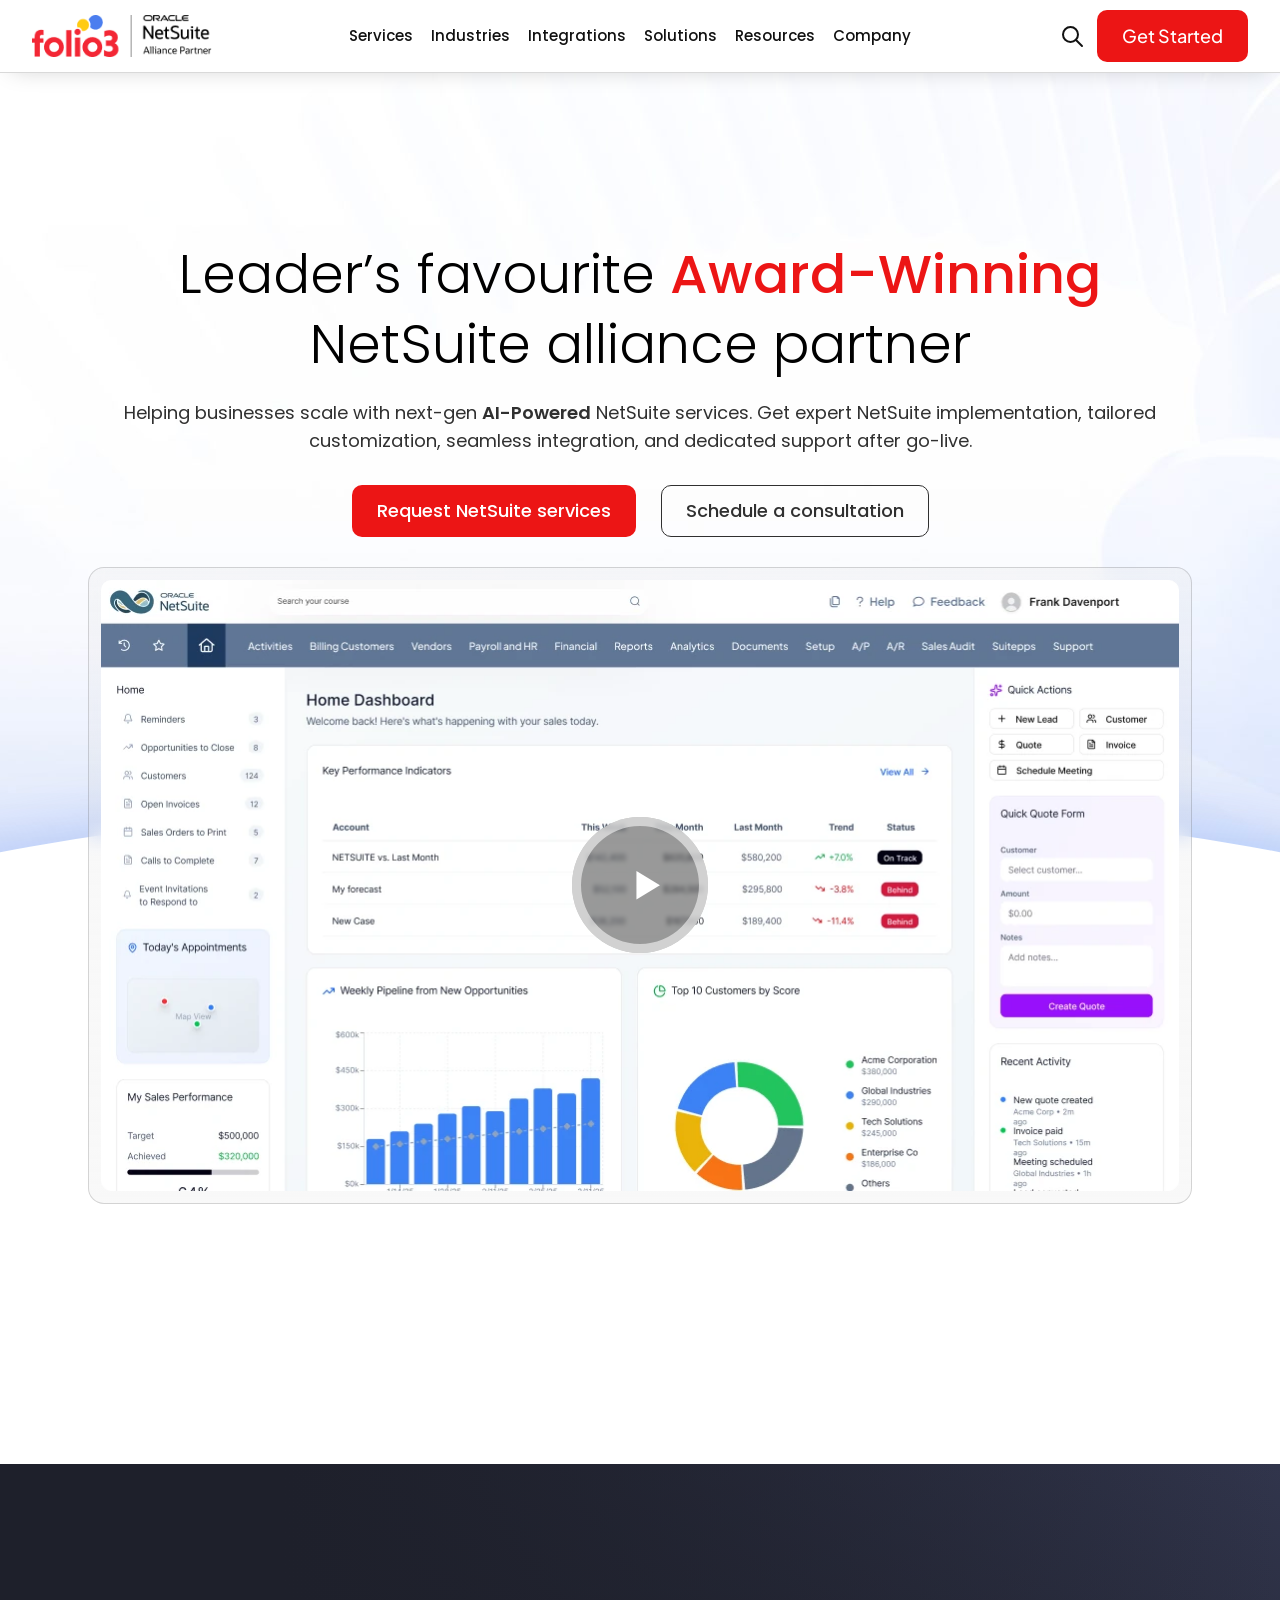
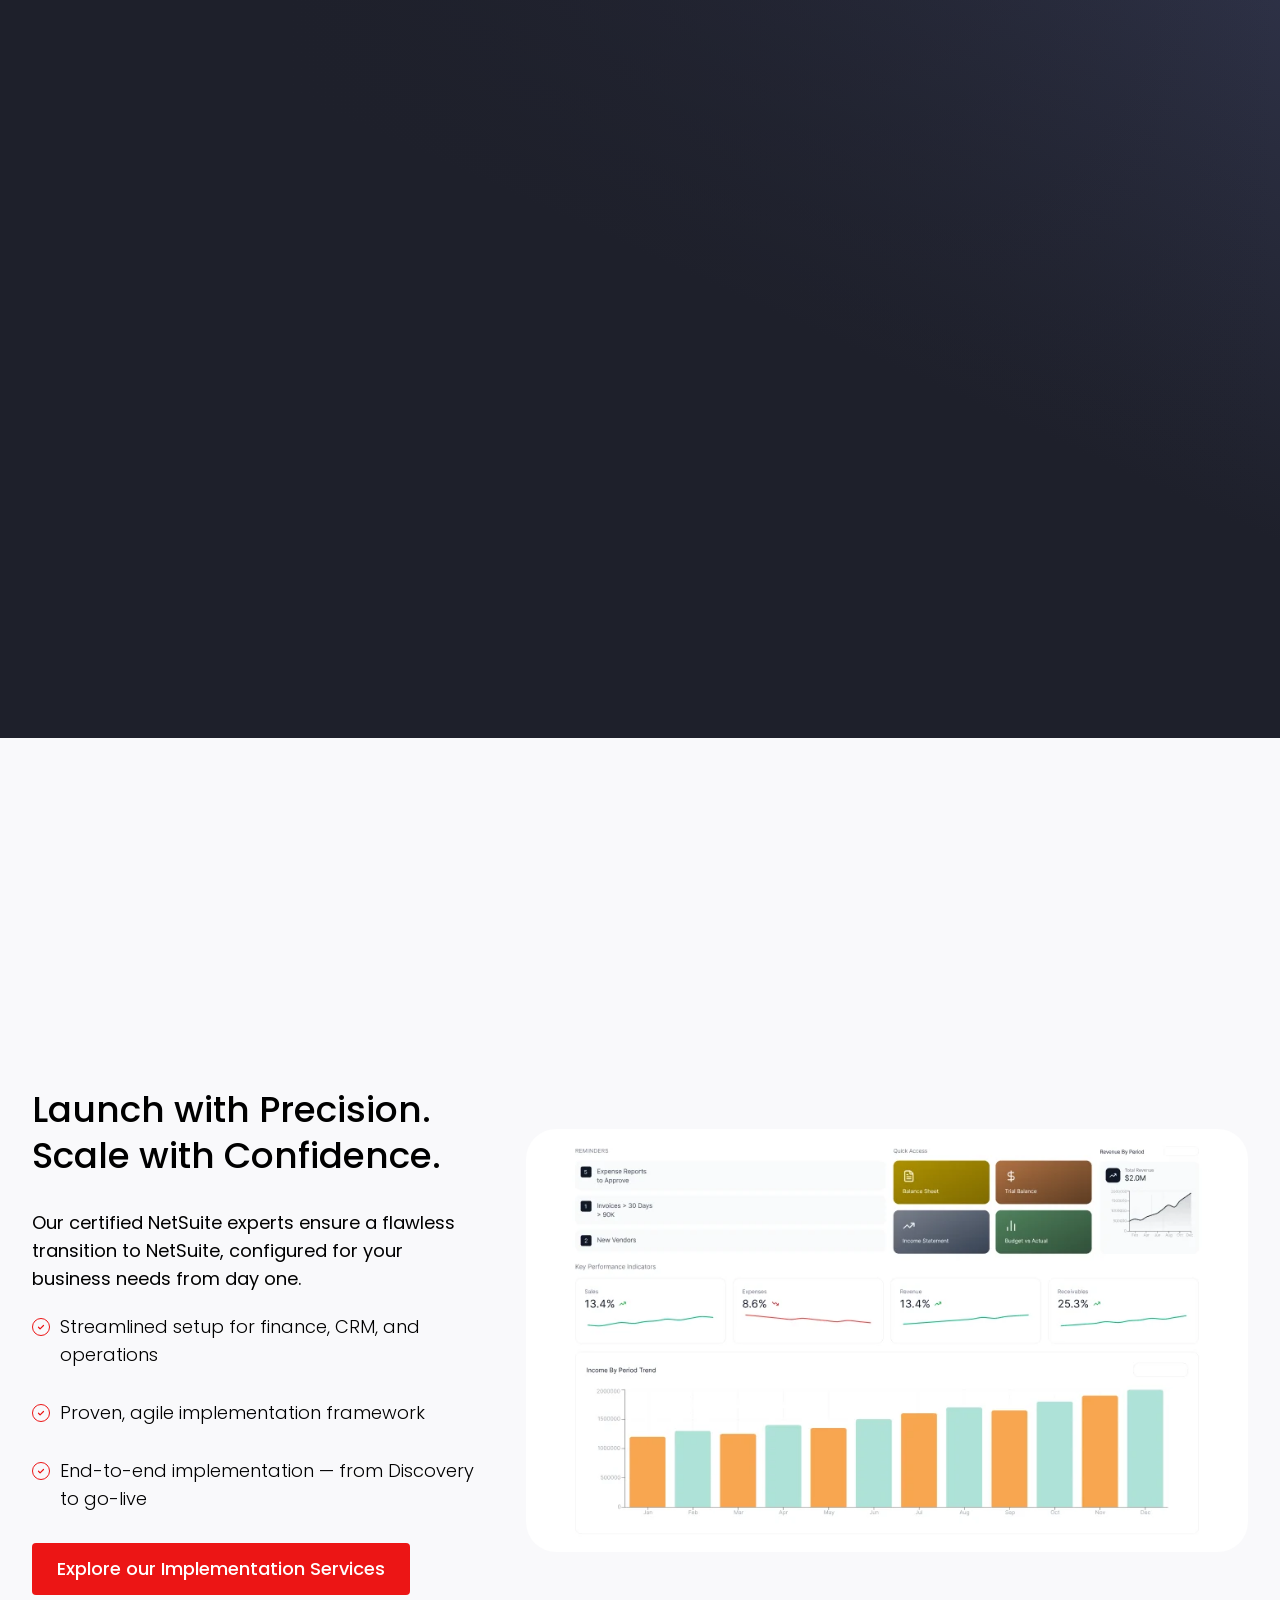
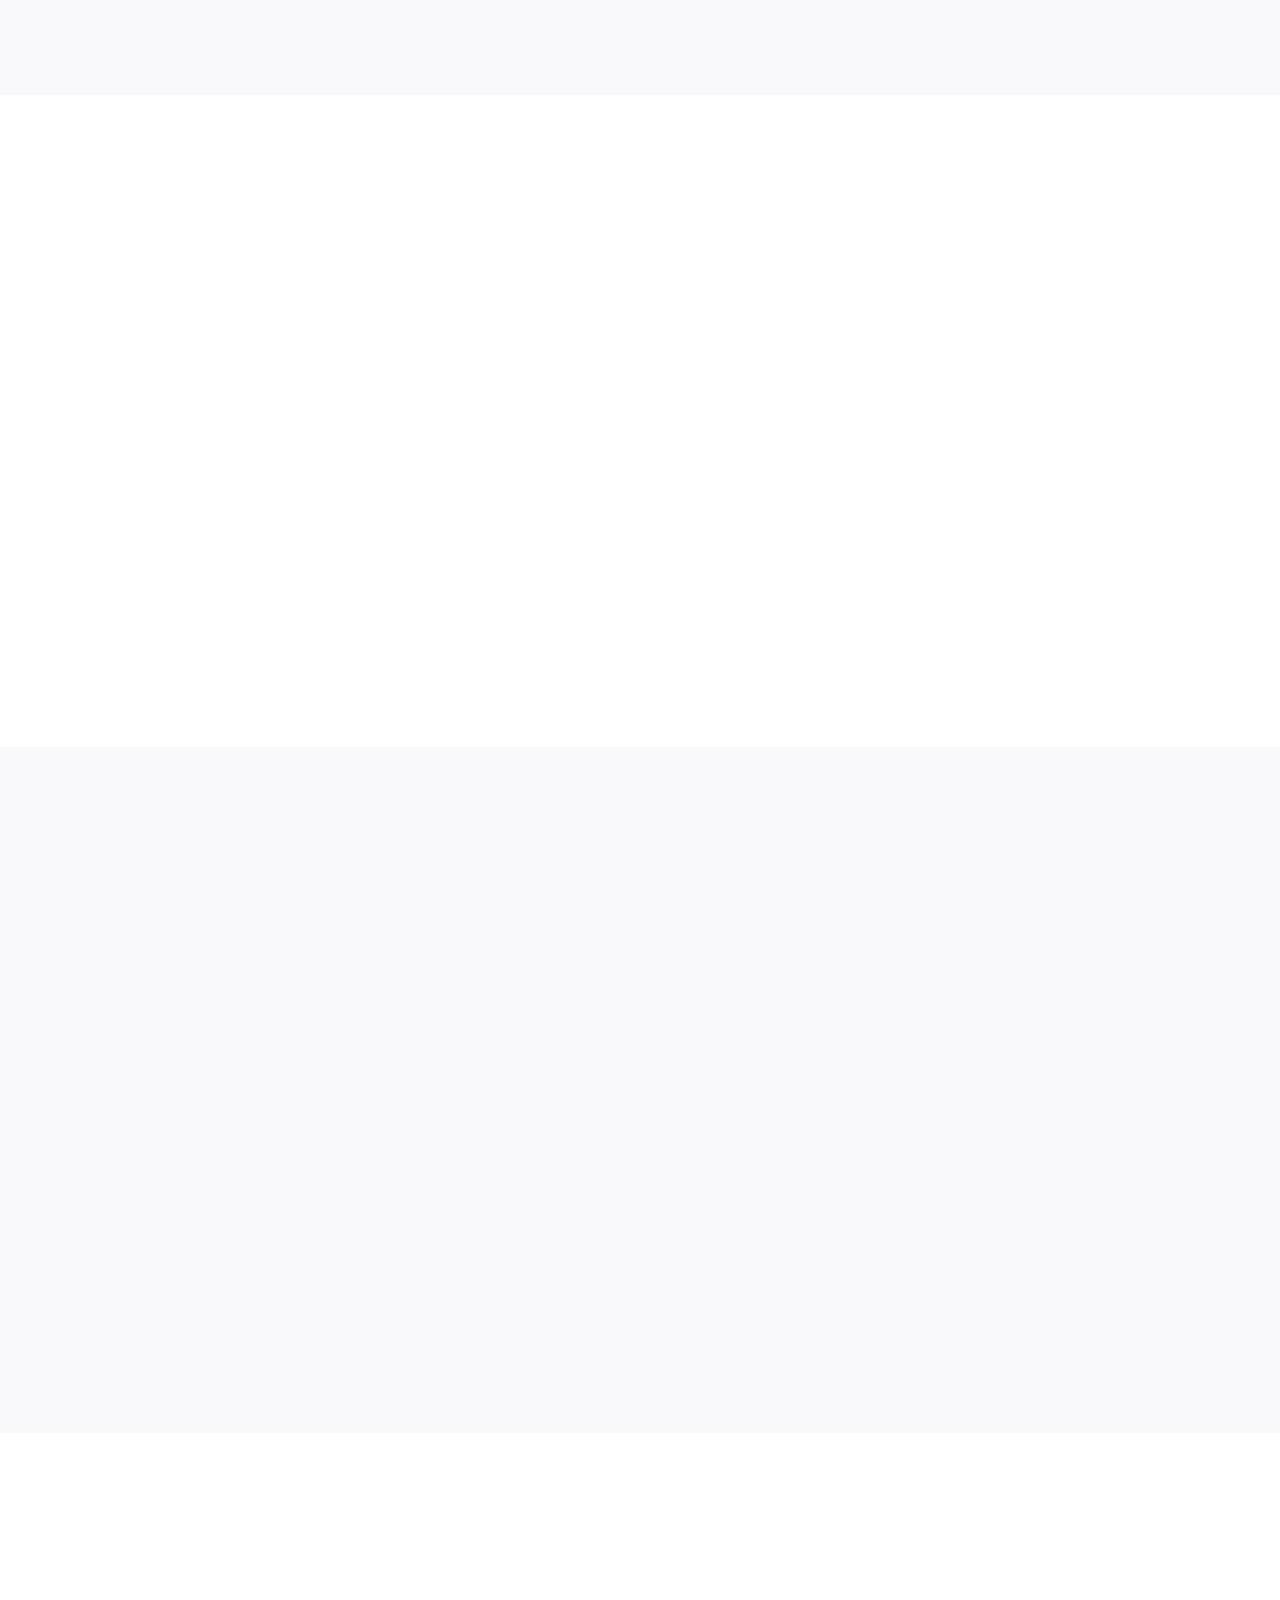
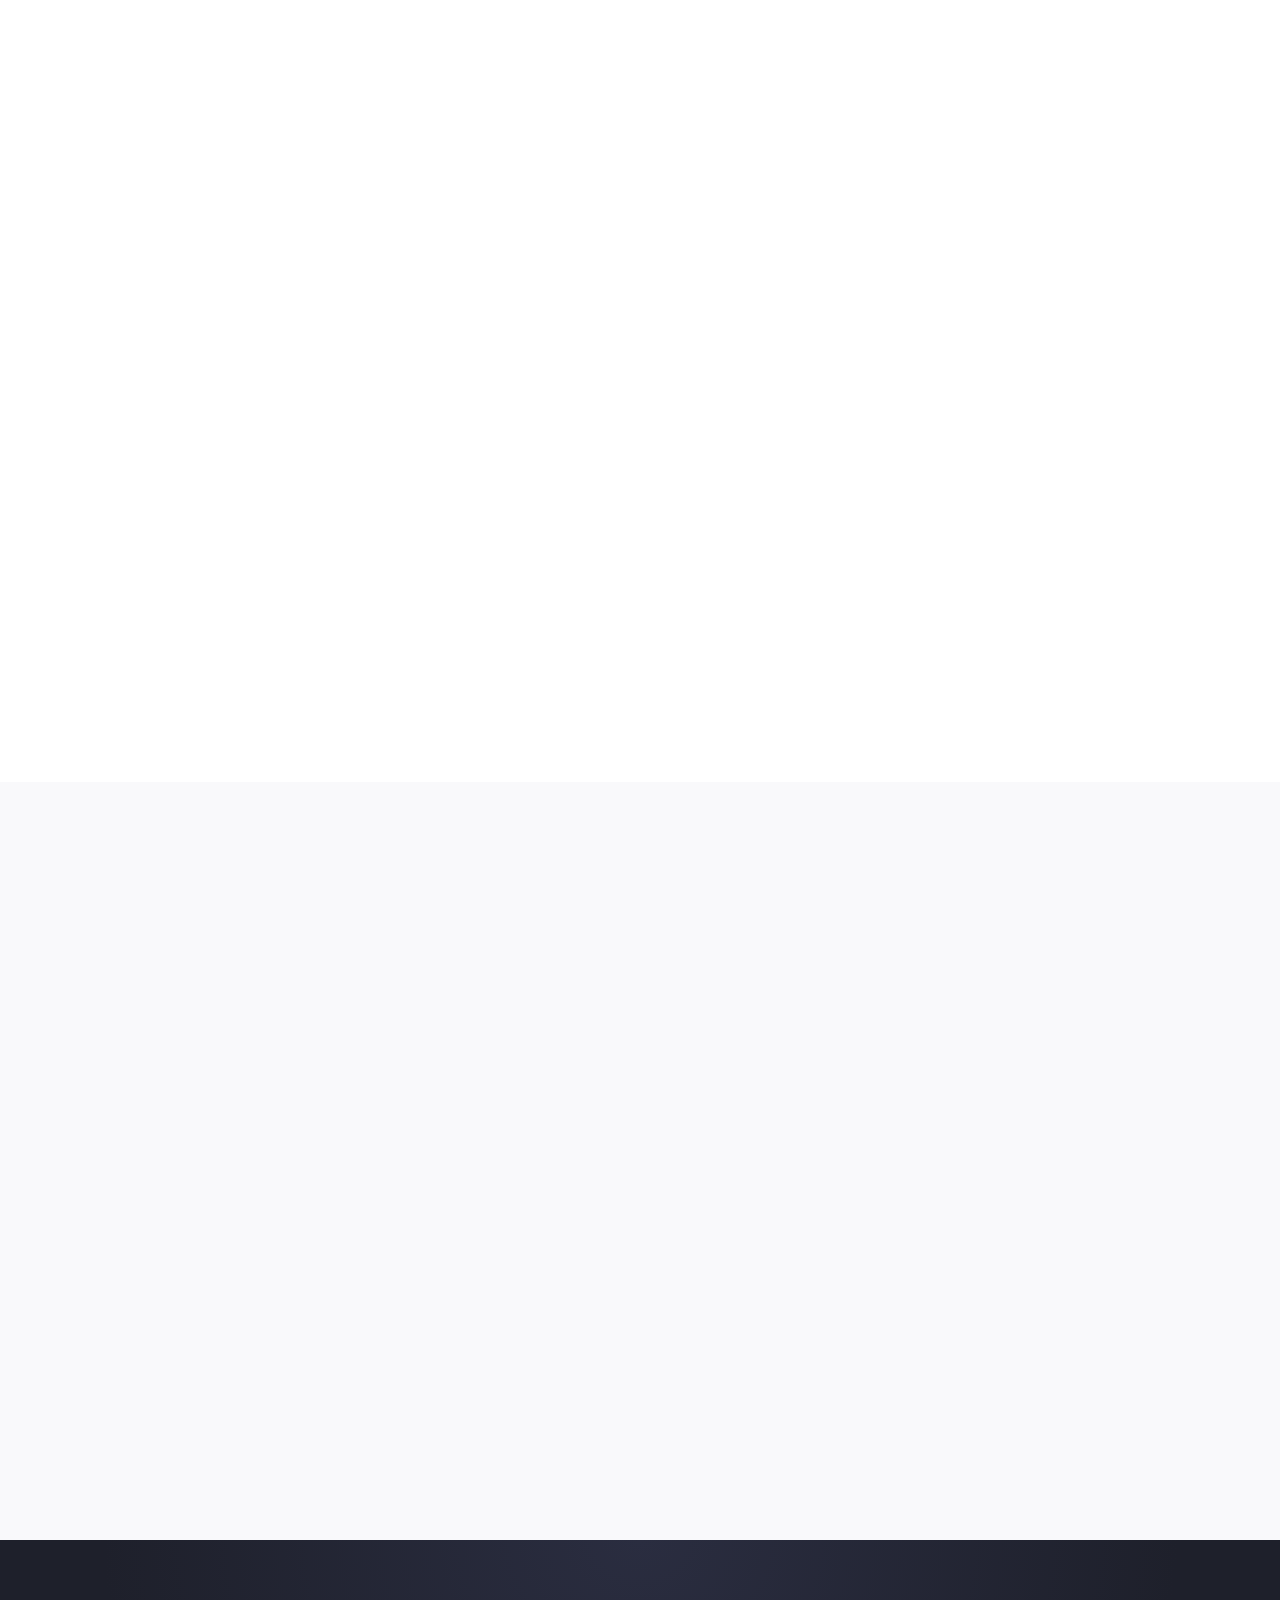
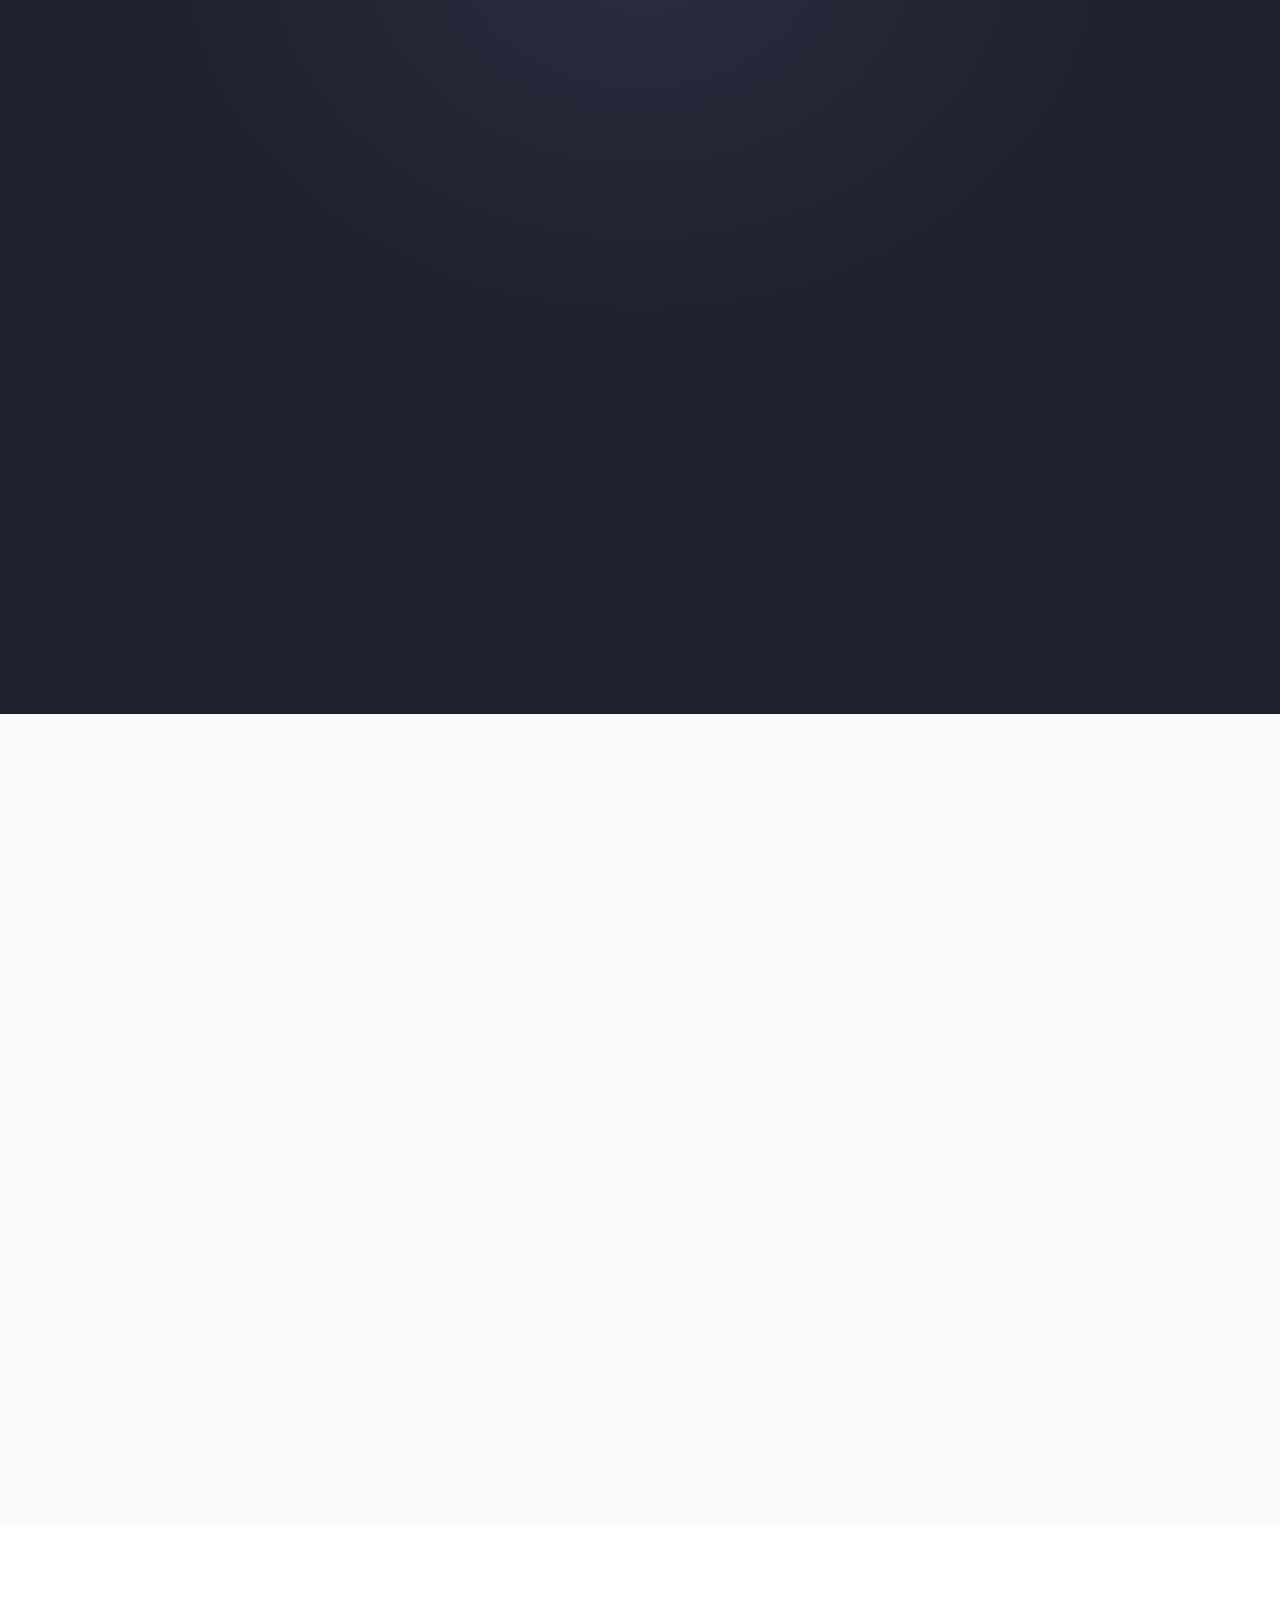
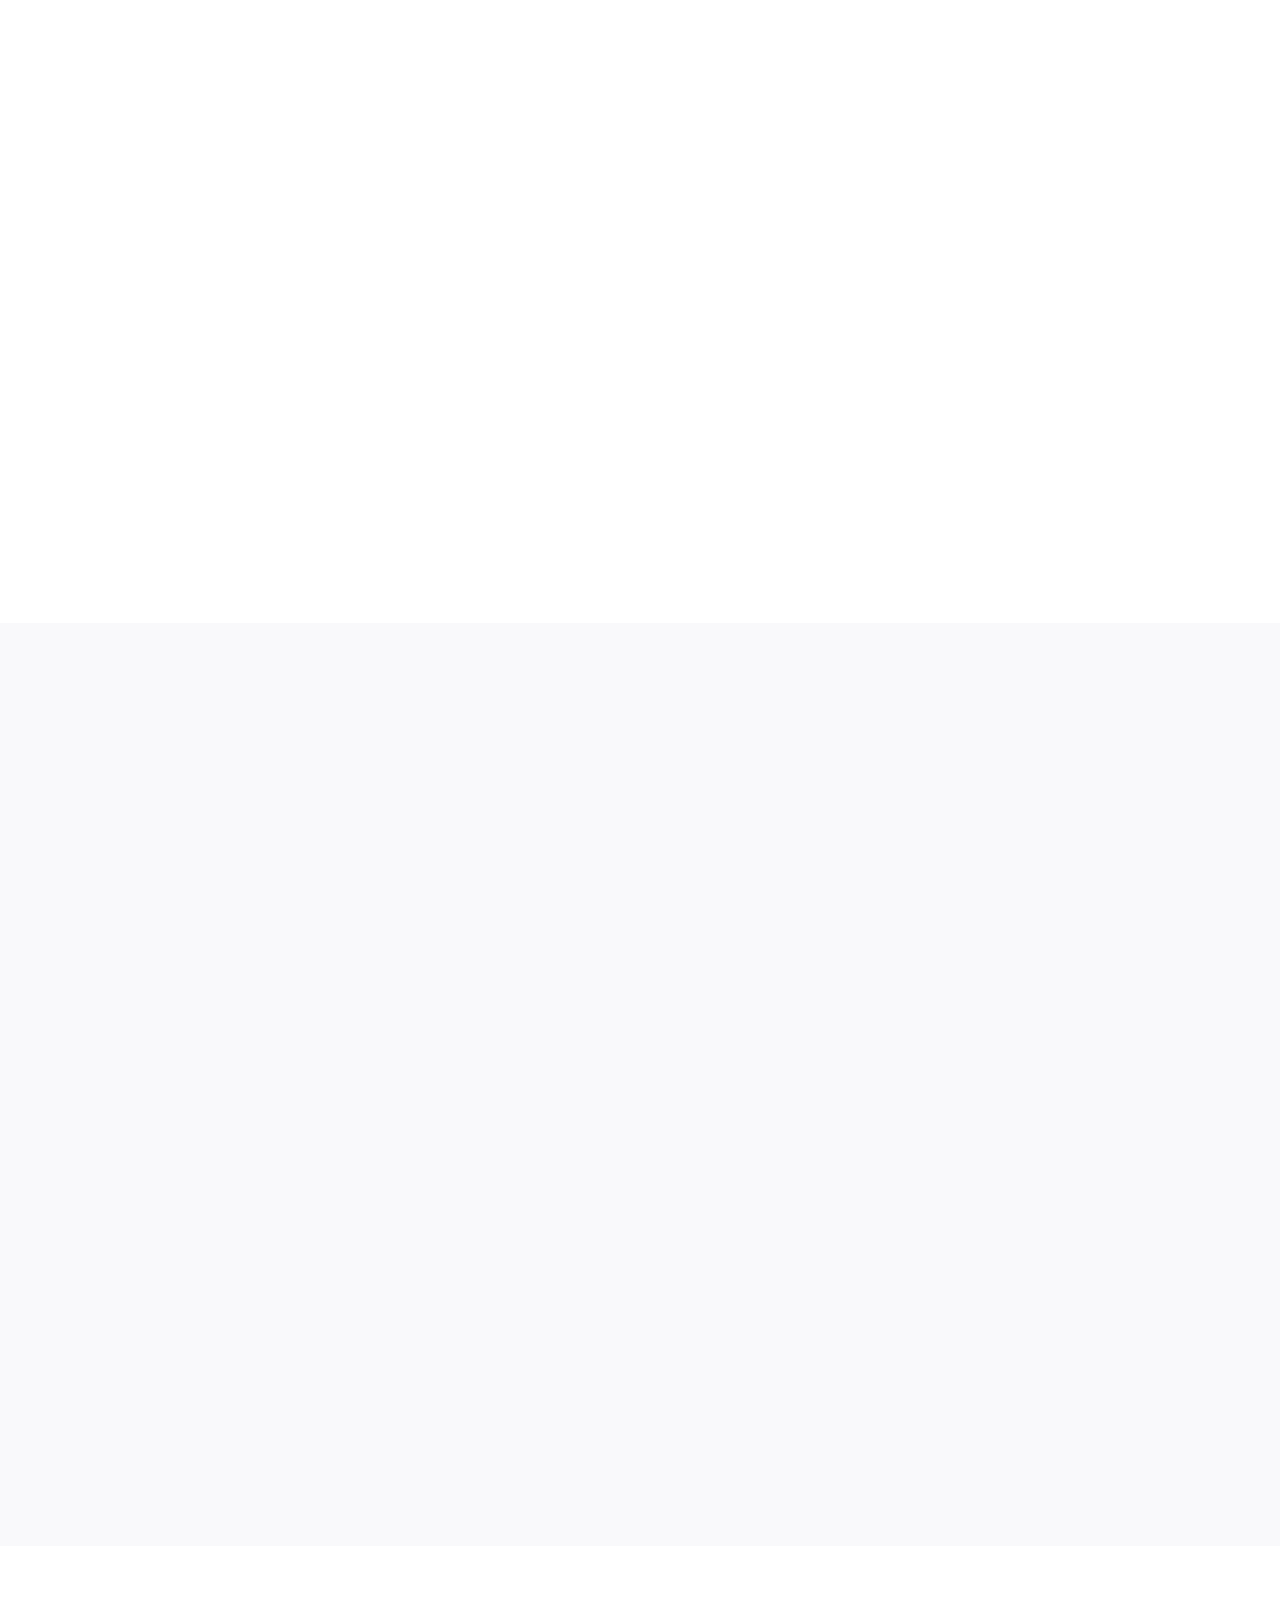
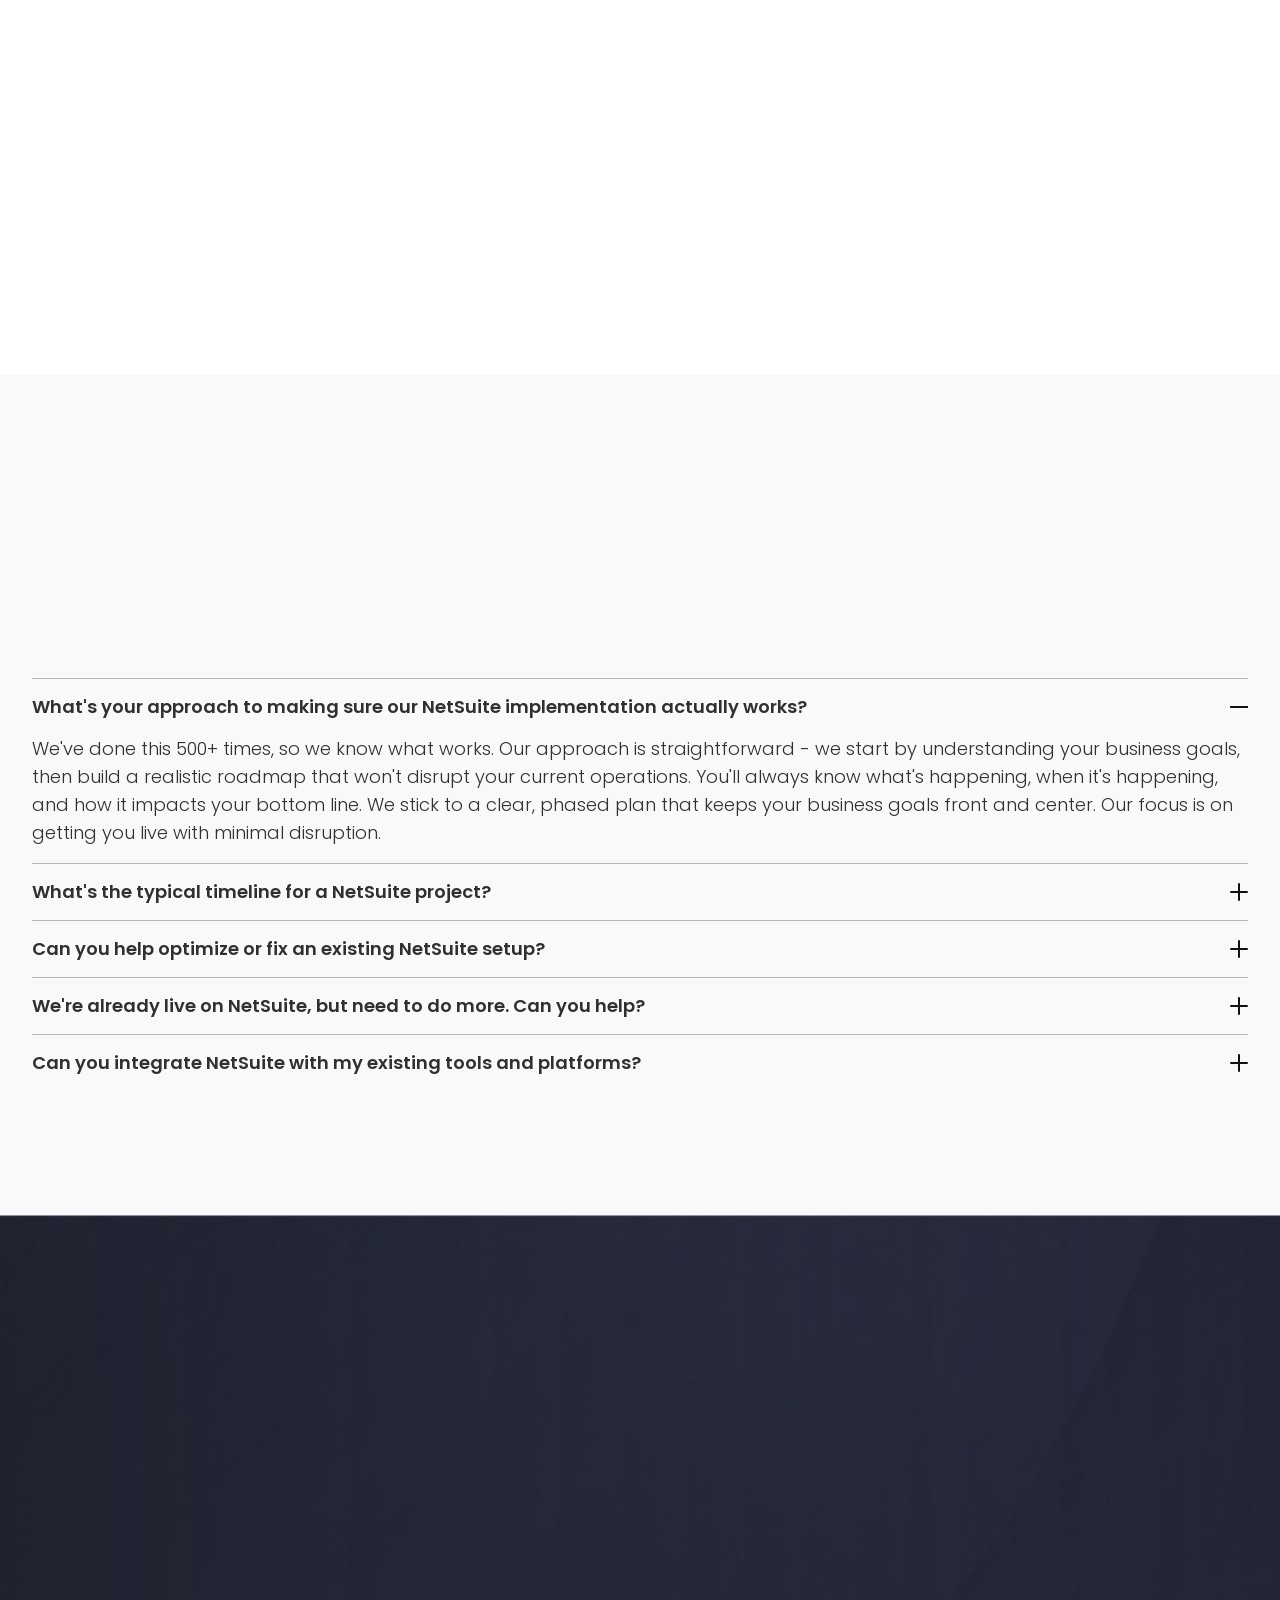
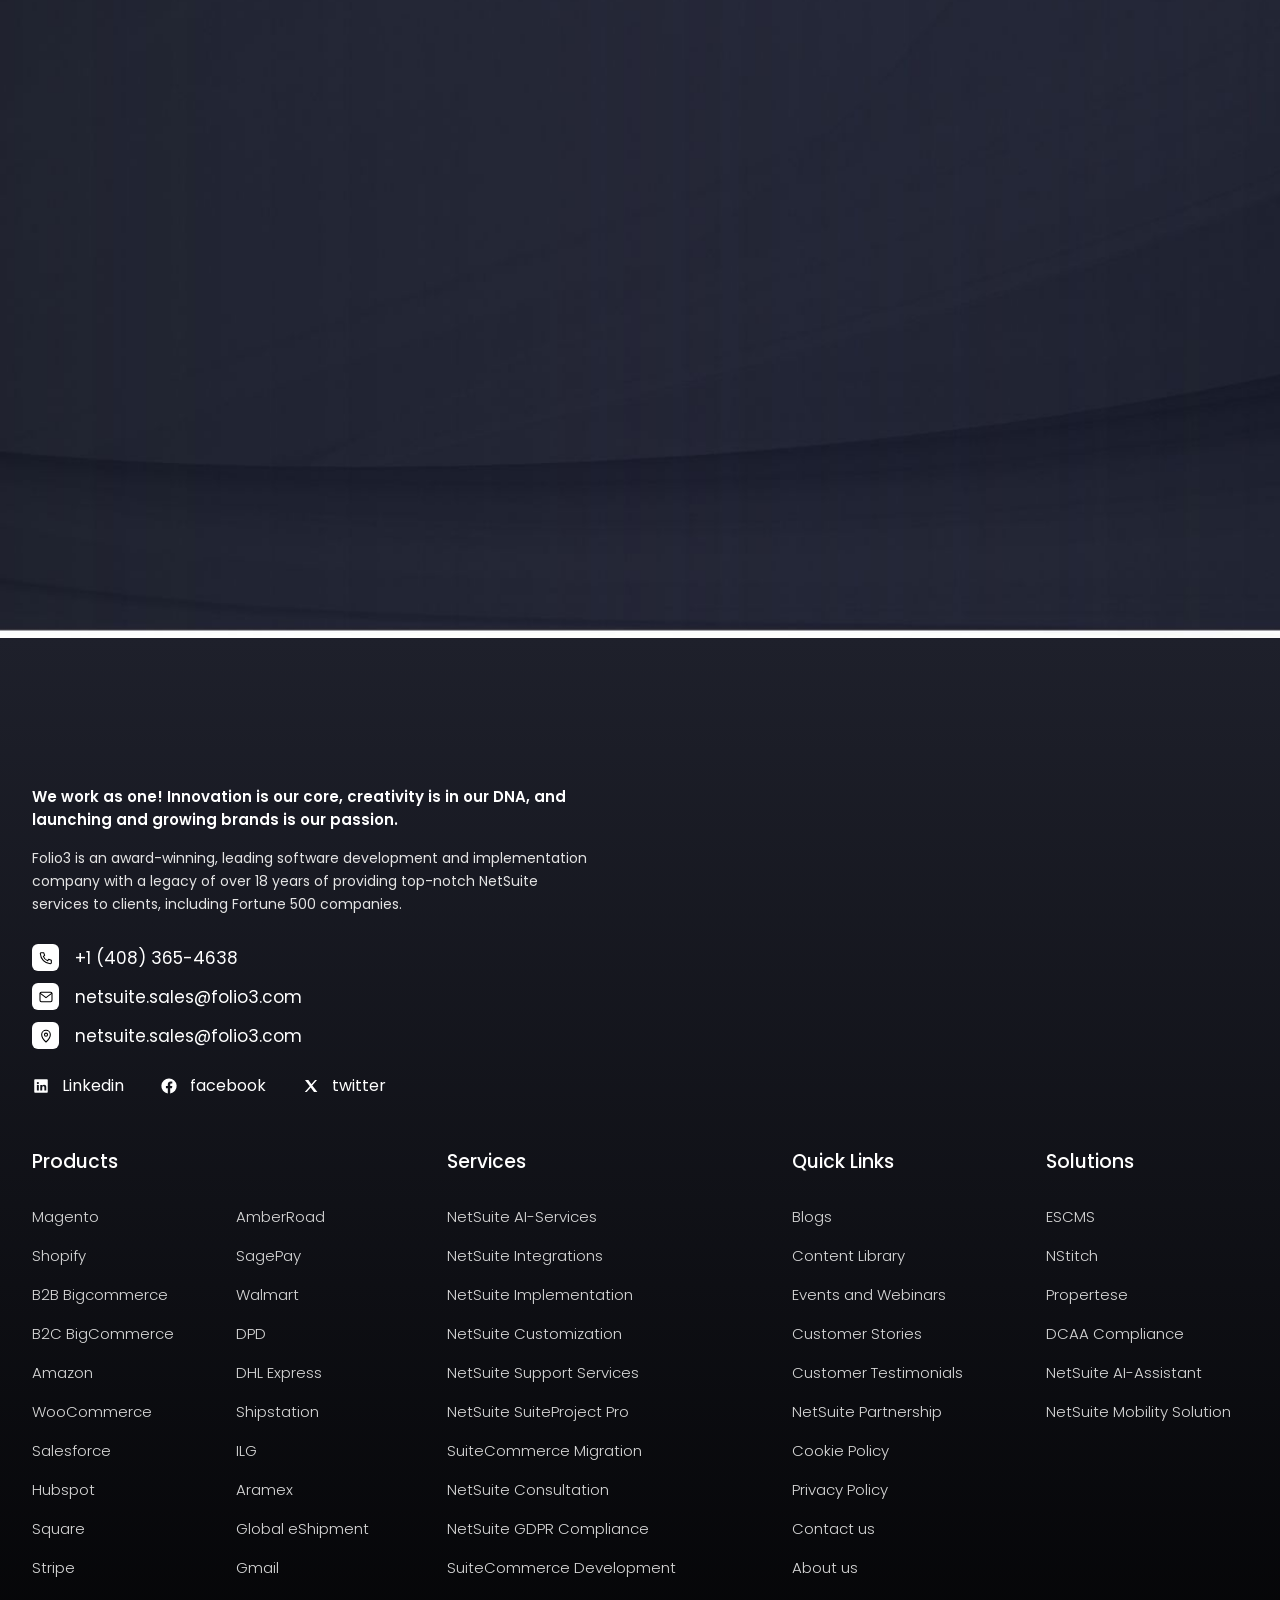
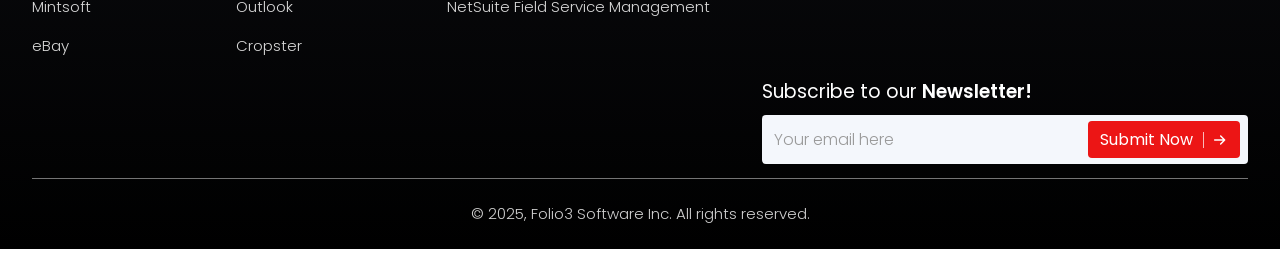
<file: index.html>
<!DOCTYPE html>
<html lang="en">
<head>
  <meta charset="utf-8">
  <meta name="viewport" content="width=device-width, initial-scale=1">
  <title>NetSuite ERP Solutions | Folio3 – Certified NetSuite Experts</title>
  <meta name="description" content="Enterprise-grade NetSuite ERP consulting, implementation, customization, integration and support from Folio3's certified NetSuite experts.">
  <meta name="robots" content="noindex, nofollow"><!-- preview build: remove before launch -->
  <meta name="referrer" content="strict-origin-when-cross-origin">
  <meta http-equiv="Content-Security-Policy" content="default-src 'self'; script-src 'self' 'sha256-/x7W7R75k8Roq0WaVRQX9blP4OufE5xbAdzklGxsgpw='; style-src 'self'; img-src 'self' data:; font-src 'self'; connect-src 'self'; media-src 'self'; frame-src 'none'; worker-src 'none'; manifest-src 'self'; object-src 'none'; base-uri 'self'; form-action 'self'; require-trusted-types-for 'script'; upgrade-insecure-requests">
  <link rel="icon" href="data:image/svg+xml,%3Csvg xmlns='http://www.w3.org/2000/svg' viewBox='0 0 32 32'%3E%3Ccircle cx='16' cy='16' r='14' fill='%23ec1515'/%3E%3C/svg%3E">
  <script>document.documentElement.classList.add('js');</script>
  <link rel="preload" href="assets/fonts/poppins-latin-300-normal.woff2" as="font" type="font/woff2" crossorigin>
  <link rel="preload" href="assets/fonts/poppins-latin-500-normal.woff2" as="font" type="font/woff2" crossorigin>
  <link rel="stylesheet" href="css/styles.css">
</head>
<body>
  <a class="skip-link" href="#main">Skip to content</a>


  <!-- Icon sprite: simple stroke icons redrawn to stand in for the Font Awesome Pro glyphs used in Figma -->
  <svg class="sprite" aria-hidden="true" focusable="false">
    <symbol id="i-check" viewBox="0 0 24 24"><path d="M6 12.5l4 4 8-9"/></symbol>
    <symbol id="i-arrow-right" viewBox="0 0 24 24"><path d="M4 12h15M13 6l6 6-6 6"/></symbol>
    <symbol id="i-arrow-left" viewBox="0 0 24 24"><path d="M20 12H5M11 6l-6 6 6 6"/></symbol>
    <symbol id="i-chevron" viewBox="0 0 24 24"><path d="M6 9l6 6 6-6"/></symbol>
    <symbol id="i-plus" viewBox="0 0 24 24"><path d="M12 5v14M5 12h14"/></symbol>
    <symbol id="i-play" viewBox="0 0 24 24"><path d="M9 6.5v11l9-5.5z" fill="currentColor" stroke="none"/></symbol>
    <symbol id="i-close" viewBox="0 0 24 24"><path d="M6 6l12 12M18 6L6 18"/></symbol>
    <symbol id="i-puzzle" viewBox="0 0 24 24"><path d="M4 8h4a2.5 2.5 0 1 1 5 0h4v4a2.5 2.5 0 1 1 0 5v3h-4a2.5 2.5 0 1 0-5 0H4v-4a2.5 2.5 0 1 0 0-5z"/></symbol>
    <symbol id="i-building" viewBox="0 0 24 24"><rect x="5" y="3" width="14" height="18" rx="1.5"/><path d="M9 7h1M14 7h1M9 11h1M14 11h1M9 15h1M14 15h1M10.5 21v-3h3v3"/></symbol>
    <symbol id="i-sparkles" viewBox="0 0 24 24"><path d="M10 4l1.6 4.4L16 10l-4.4 1.6L10 16l-1.6-4.4L4 10l4.4-1.6zM18 14l.8 2.2L21 17l-2.2.8L18 20l-.8-2.2L15 17l2.2-.8zM18 3l.6 1.4L20 5l-1.4.6L18 7l-.6-1.4L16 5l1.4-.6z"/></symbol>
    <symbol id="i-seedling" viewBox="0 0 24 24"><path d="M12 21v-8M12 13c0-4-3-7-8-7 0 4 3 7 8 7zM12 11c0-3.5 2.6-6 7-6 0 3.5-2.6 6-7 6z"/></symbol>
    <symbol id="i-star" viewBox="0 0 24 24"><path d="M12 2.8l2.8 5.9 6.4.8-4.7 4.4 1.2 6.4L12 17.2l-5.7 3.1 1.2-6.4-4.7-4.4 6.4-.8z" fill="currentColor" stroke="none"/></symbol>
    <symbol id="i-phone" viewBox="0 0 24 24"><path d="M5 4h3.5l1.5 4-2 1.5a11 11 0 0 0 6.5 6.5l1.5-2 4 1.5V19a1.5 1.5 0 0 1-1.6 1.5A16 16 0 0 1 3.5 5.6 1.5 1.5 0 0 1 5 4z"/></symbol>
    <symbol id="i-mail" viewBox="0 0 24 24"><rect x="3" y="5" width="18" height="14" rx="2"/><path d="M3.5 6.5l8.5 6.5 8.5-6.5"/></symbol>
    <symbol id="i-pin" viewBox="0 0 24 24"><path d="M12 21s-6.5-6-6.5-11a6.5 6.5 0 0 1 13 0c0 5-6.5 11-6.5 11z"/><circle cx="12" cy="10" r="2.3"/></symbol>
    <symbol id="i-linkedin" viewBox="0 0 24 24"><path d="M4 3h16a1 1 0 0 1 1 1v16a1 1 0 0 1-1 1H4a1 1 0 0 1-1-1V4a1 1 0 0 1 1-1zm2.5 7.5V18h2.6v-7.5zm1.3-4a1.5 1.5 0 1 0 0 3 1.5 1.5 0 0 0 0-3zM11 10.5V18h2.6v-4c0-1.1.7-1.7 1.6-1.7s1.3.6 1.3 1.7v4H19v-4.6c0-2.2-1.2-3.1-2.8-3.1-1.2 0-2 .6-2.5 1.2v-1z" fill="currentColor" stroke="none"/></symbol>
    <symbol id="i-facebook" viewBox="0 0 24 24"><path d="M12 2a10 10 0 0 0-1.6 19.9v-7H7.9V12h2.5V9.8c0-2.5 1.5-3.9 3.8-3.9 1.1 0 2.2.2 2.2.2v2.5h-1.2c-1.2 0-1.6.8-1.6 1.6V12h2.8l-.4 2.9h-2.4v7A10 10 0 0 0 12 2z" fill="currentColor" stroke="none"/></symbol>
    <symbol id="i-x" viewBox="0 0 24 24"><path d="M4 4h4.5l4 5.6L17.4 4H20l-6.3 7.3L20.5 20H16l-4.4-6.1L6.3 20H3.7l6.7-7.6z" fill="currentColor" stroke="none"/></symbol>
    <!-- industries -->
    <symbol id="i-shirt" viewBox="0 0 24 24"><path d="M8 3l-5 3 2 5 2-1v11h10V10l2 1 2-5-5-3a4 4 0 0 1-8 0z"/></symbol>
    <symbol id="i-industry" viewBox="0 0 24 24"><path d="M3 21V10l5 3V10l5 3V4h4v17zM3 21h18"/></symbol>
    <symbol id="i-utensils" viewBox="0 0 24 24"><path d="M6 3v7a2 2 0 0 0 4 0V3M8 10v11M17 21V3c-2.5 1-4 4-4 8h4"/></symbol>
    <symbol id="i-truck" viewBox="0 0 24 24"><path d="M2 6h12v10H2zM14 9h4l4 4v3h-8"/><circle cx="6" cy="18" r="2"/><circle cx="18" cy="18" r="2"/></symbol>
    <symbol id="i-heart" viewBox="0 0 24 24"><path d="M12 20s-8-4.8-8-10.4A4.4 4.4 0 0 1 12 7a4.4 4.4 0 0 1 8 2.6C20 15.2 12 20 12 20z"/><path d="M4.5 12h4l1.5-2.5 2 4 1.5-1.5h6"/></symbol>
    <symbol id="i-dna" viewBox="0 0 24 24"><path d="M7 3c0 6 10 6 10 12s-10 0-10 6M17 3c0 6-10 6-10 12M8 7h8M8 17h8"/></symbol>
    <symbol id="i-chip" viewBox="0 0 24 24"><rect x="6" y="6" width="12" height="12" rx="1.5"/><path d="M9 3v3M15 3v3M9 18v3M15 18v3M3 9h3M3 15h3M18 9h3M18 15h3"/></symbol>
    <symbol id="i-car" viewBox="0 0 24 24"><path d="M3 16v-4l2-5h14l2 5v4zM3 12h18"/><circle cx="7" cy="16.5" r="1.8"/><circle cx="17" cy="16.5" r="1.8"/></symbol>
    <symbol id="i-cap" viewBox="0 0 24 24"><path d="M2 9l10-5 10 5-10 5zM6 11v5c3 2 9 2 12 0v-5M22 9v6"/></symbol>
    <symbol id="i-shield" viewBox="0 0 24 24"><path d="M12 3l8 3v6c0 4.5-3.4 8-8 9-4.6-1-8-4.5-8-9V6zM12 3v18"/></symbol>
    <symbol id="i-rocket" viewBox="0 0 24 24"><path d="M14 4c3 0 6 0 6 0s0 3 0 6l-7 7-6-6zM7 11l-3 1 2 2M13 17l-1 3-2-2M6 18l-2 2"/><circle cx="15.5" cy="8.5" r="1.5"/></symbol>
    <symbol id="i-briefcase" viewBox="0 0 24 24"><rect x="3" y="7" width="18" height="13" rx="2"/><path d="M9 7V5h6v2M3 12h18"/></symbol>
    <symbol id="i-calc" viewBox="0 0 24 24"><rect x="5" y="3" width="14" height="18" rx="2"/><path d="M8 7h8M8 11h1M12 11h1M16 11v6M8 14h1M12 14h1M8 17h1M12 17h1"/></symbol>
    <symbol id="i-hands" viewBox="0 0 24 24"><path d="M12 11s-3-1.9-3-4a2 2 0 0 1 3-1.6A2 2 0 0 1 15 7c0 2.1-3 4-3 4zM2 15h4l5 2h4a1.5 1.5 0 0 0 0-3h-3M6 20l3 1h6l6-4-1.5-1.5-4.5 2.5"/></symbol>
    <symbol id="i-wheat" viewBox="0 0 24 24"><path d="M4 20L16 8M8 12c-2-2-2-4 0-6 2 2 2 4 0 6zM12 8c-2-2-2-4 0-6 2 2 2 4 0 6zM12 16c-2 2-4 2-6 0 2-2 4-2 6 0zM16 12c-2 2-4 2-6 0 2-2 4-2 6 0zM16 8l4-4"/></symbol>
    <symbol id="i-landmark" viewBox="0 0 24 24"><path d="M3 9l9-5 9 5zM5 9v9M10 9v9M14 9v9M19 9v9M3 21h18M3 18h18"/></symbol>
    <symbol id="i-bell" viewBox="0 0 24 24"><path d="M4 17a8 8 0 0 1 16 0zM2 17h20M12 9V7M10 7h4"/></symbol>
    <symbol id="i-store" viewBox="0 0 24 24"><path d="M4 9l1.5-5h13L20 9a2.7 2.7 0 0 1-5.3 0A2.7 2.7 0 0 1 9.3 9 2.7 2.7 0 0 1 4 9zM5 11v9h14v-9M10 20v-5h4v5"/></symbol>
  </svg>

  <!-- ============ Section 1: Site header (Figma 13042:13555) ============ -->
  <header class="site-header" id="site-header" data-node-id="13042:13555">
    <div class="container site-header__inner">
      <a class="site-header__logo" href="/" aria-label="Folio3 – Oracle NetSuite Alliance Partner, home">
        <img src="assets/img/logo-folio3-netsuite.png" width="207" height="48" alt="Folio3 | Oracle NetSuite Alliance Partner">
      </a>

      <nav class="primary-nav" id="primary-nav" aria-label="Primary">
        <ul class="primary-nav__list">
          <li><a class="primary-nav__link" href="#">Services</a></li>
          <li><a class="primary-nav__link" href="#">Industries</a></li>
          <li><a class="primary-nav__link" href="#">Integrations</a></li>
          <li><a class="primary-nav__link" href="#">Solutions</a></li>
          <li><a class="primary-nav__link" href="#">Resources</a></li>
          <li><a class="primary-nav__link" href="#">Company</a></li>
        </ul>
        <a class="btn btn--primary btn--jakarta primary-nav__cta" href="#contact">Get Started</a>
      </nav>

      <div class="site-header__actions">
        <button class="icon-btn" type="button" aria-label="Search">
          <svg width="24" height="24" viewBox="0 0 24 24" fill="none" aria-hidden="true">
            <circle cx="10.5" cy="10.5" r="7.5" stroke="currentColor" stroke-width="2"/>
            <path d="M16 16l6 6" stroke="currentColor" stroke-width="2" stroke-linecap="round"/>
          </svg>
        </button>
        <a class="btn btn--primary btn--jakarta site-header__cta" href="#contact">Get Started</a>
        <button class="icon-btn nav-toggle" type="button" aria-controls="primary-nav" aria-expanded="false" aria-label="Open menu">
          <span class="nav-toggle__bars" aria-hidden="true"></span>
        </button>
      </div>
    </div>
  </header>


  <main id="main">
    <!-- ============ Hero (Figma 1:1187) ============ -->
    <section class="hero" aria-labelledby="hero-title" data-node-id="1:1187">
      <div class="container hero__inner">
        <div class="hero__copy" data-reveal>
          <h1 class="hero__title" id="hero-title">
            <span class="hero__title-light">Leader’s favourite </span><span class="hero__title-accent">Award-Winning</span><br class="hero__br"><span class="hero__title-light"> NetSuite alliance partner</span>
          </h1>
          <p class="hero__lead">Helping businesses scale with next-gen <strong>AI-Powered</strong> NetSuite services. Get expert NetSuite implementation, tailored customization, seamless integration, and dedicated support after go-live.</p>
        </div>

        <div class="hero__actions" data-reveal data-delay="1">
          <a class="btn btn--primary" href="#contact">Request NetSuite services</a>
          <a class="btn btn--outline" href="#contact">Schedule a consultation</a>
        </div>

        <div class="hero__media" data-node-id="1:1209" data-reveal data-delay="2">
          <div class="hero__screen">
            <img src="assets/img/hero-dashboard.webp" width="1080" height="612" alt="NetSuite home dashboard showing KPIs, a weekly sales pipeline chart and a top-customers breakdown" fetchpriority="high">
            <button class="play-btn play-btn--hero" type="button" data-video data-video-title="Folio3 NetSuite overview" aria-label="Play video: Folio3 NetSuite overview">
              <svg aria-hidden="true"><use href="#i-play"/></svg>
            </button>
          </div>
        </div>
      </div>
    </section>

    <!-- ============ Client logos (Figma 1:1756) ============ -->
    <section class="clients" aria-label="Clients" data-node-id="1:1756">
      <ul class="container clients__list" data-reveal>
        <li><img src="assets/img/client-gst.png" width="284" height="59" alt="Global Syn-Turf"></li>
        <li><img src="assets/img/client-flowater.png" width="234" height="52" alt="Flowater"></li>
        <li><img src="assets/img/client-prestwick.png" width="234" height="57" alt="Prestwick Golf Group"></li>
        <li><img src="assets/img/client-boobie.png" width="234" height="68" alt="Boobie"></li>
      </ul>
    </section>

    <!-- ============ Section 3: Nexus AI agents (Figma 13042:13664 "Food ERP") ============ -->
    <section class="nexus" aria-labelledby="nexus-title" data-node-id="13042:13664">
      <div class="container nexus__inner">
        <header class="nexus__head" data-reveal>
          <p class="nexus__eyebrow">Nexus AI</p>
          <h2 class="nexus__title" id="nexus-title">NetSuite AI Agents by Folio3</h2>
          <p class="nexus__lead">Folio3 developed Nexus AI, a suite of NetSuite AI agents designed to automate critical financial and operational processes.</p>
        </header>

        <div class="nexus-map" data-node-id="13042:13670" data-reveal data-delay="1">
          <!-- Dashed connectors, redrawn from the Figma vector positions (1180×430 canvas) -->
          <svg class="nexus-map__lines" viewBox="0 0 1180 430" aria-hidden="true" focusable="false">
            <g fill="none" stroke="currentColor" stroke-width="1" stroke-dasharray="8 8">
              <path d="M294.5 47.9H453a10 10 0 0 1 10 10v100.6a10 10 0 0 0 10 10h32.5"/>
              <path d="M297.5 214.4H493"/>
              <path d="M294.5 382.5H453a10 10 0 0 0 10-10V271.9a10 10 0 0 1 10-10h32.5"/>
              <path d="M664.5 168.5H697a10 10 0 0 0 10-10V57.9a10 10 0 0 1 10-10h218"/>
              <path d="M677 214.4h216"/>
              <path d="M664.5 261.9H697a10 10 0 0 1 10 10v100.6a10 10 0 0 0 10 10h158"/>
            </g>
          </svg>

          <div class="nexus-map__hub" data-node-id="13042:13695">
            <img src="assets/img/nexus-ai-mark.png" width="104" height="56" alt="Nexus AI">
          </div>

          <ul class="nexus-map__agents" aria-label="Nexus AI agents">
            <li class="agent agent--l1">
              <svg class="agent__icon" viewBox="0 0 20 20" aria-hidden="true"><circle cx="8.5" cy="8.5" r="6.25"/><path d="M13 13l5 5M6 10.5V9M8.5 10.5V6.5M11 10.5V8"/></svg>
              Expense Anomaly Detection
            </li>
            <li class="agent agent--r1">
              <svg class="agent__icon" viewBox="0 0 20 20" aria-hidden="true"><path d="M3.5 4.5v4h4"/><path d="M3.9 8.3A6.75 6.75 0 1 1 3.6 12"/></svg>
              Return Intelligence
            </li>
            <li class="agent agent--l2">
              <svg class="agent__icon" viewBox="0 0 20 20" aria-hidden="true"><path d="M8 2.5h5.5l3.5 3.5v10.5a1 1 0 0 1-1 1H8a1 1 0 0 1-1-1v-3"/><path d="M13 2.5V6h4"/><path d="M2.5 10.5h8M8 8l2.5 2.5L8 13"/></svg>
              Sales Order Intake
            </li>
            <li class="agent agent--r2">
              <svg class="agent__icon" viewBox="0 0 20 20" aria-hidden="true"><path d="M10 2.2l6.5 2.6v4.6c0 4-2.8 7.1-6.5 8.4-3.7-1.3-6.5-4.4-6.5-8.4V4.8z"/><path d="M7 10l2.2 2.2L13.3 8"/></svg>
              Shipment Compliance
            </li>
            <li class="agent agent--l3">
              <svg class="agent__icon" viewBox="0 0 20 20" aria-hidden="true"><rect x="2.5" y="10.5" width="7" height="7" rx="1"/><rect x="10.5" y="10.5" width="7" height="7" rx="1"/><rect x="6.5" y="2.5" width="7" height="8" rx="1"/><path d="M8.75 2.5v3h2.5v-3M4.75 10.5v3h2.5v-3M12.75 10.5v3h2.5v-3"/></svg>
              Inventory Planning
            </li>
            <li class="agent agent--r3">
              <svg class="agent__icon" viewBox="0 0 20 20" aria-hidden="true"><path d="M10 17s-7-4.3-7-9.3A3.9 3.9 0 0 1 10 5.4a3.9 3.9 0 0 1 7 2.3c0 5-7 9.3-7 9.3z"/><path d="M3.5 10.5h4l1.5-2.5 2 4 1.5-1.5h4"/></svg>
              NetSuite Health Monitoring
            </li>
          </ul>
        </div>

        <a class="btn btn--light" href="#ai-agents" data-reveal data-delay="2">
          Explore all NetSuite AI Agents
          <svg class="btn__icon" width="14" height="14" viewBox="0 0 14 14" fill="none" aria-hidden="true">
            <path d="M3 11L11 3M11 3H4.5M11 3v6.5" stroke="currentColor" stroke-width="1.6" stroke-linecap="round" stroke-linejoin="round"/>
          </svg>
        </a>
      </div>
    </section>

    <!-- ============ Services tabs (Figma 1:1893) ============ -->
    <section class="section section--grey services" id="services" aria-labelledby="services-title" data-node-id="1:1893">
      <div class="container">
        <header class="section-head" data-reveal>
          <h2 class="section-title" id="services-title">Your one-stop shop for all things NetSuite</h2>
          <p class="section-lead">We take pride in serving thousands of customers for their unique NetSuite implementation, customization, and integration needs.</p>
        </header>

        <div class="tabs" data-tabs>
          <div class="services__tablist-wrap" data-reveal data-delay="1">
            <div class="services__tablist" role="tablist" aria-label="NetSuite services">
              <button class="services__tab" role="tab" id="svc-tab-1" aria-controls="svc-panel-1" aria-selected="true">NetSuite Implementation</button>
              <button class="services__tab" role="tab" id="svc-tab-2" aria-controls="svc-panel-2" aria-selected="false" tabindex="-1">NetSuite Module</button>
              <button class="services__tab" role="tab" id="svc-tab-3" aria-controls="svc-panel-3" aria-selected="false" tabindex="-1">NetSuite Migration</button>
              <button class="services__tab" role="tab" id="svc-tab-4" aria-controls="svc-panel-4" aria-selected="false" tabindex="-1">NetSuite Integration</button>
              <button class="services__tab" role="tab" id="svc-tab-5" aria-controls="svc-panel-5" aria-selected="false" tabindex="-1">NetSuite Optimization</button>
              <button class="services__tab" role="tab" id="svc-tab-6" aria-controls="svc-panel-6" aria-selected="false" tabindex="-1">NetSuite Support</button>
              <button class="services__tab" role="tab" id="svc-tab-7" aria-controls="svc-panel-7" aria-selected="false" tabindex="-1">SuiteCommerce</button>
            </div>
          </div>

          <!-- Panel content from Figma frames 1:1022 (tab 1) and 1:10306 – 1:11094 (tabs 2–7) -->
          <div class="services__panel" role="tabpanel" id="svc-panel-1" aria-labelledby="svc-tab-1" tabindex="0">
            <div class="services__copy">
              <h3 class="services__title">Launch with Precision. Scale with Confidence.</h3>
              <p class="services__text">Our certified NetSuite experts ensure a flawless transition to NetSuite, configured for your business needs from day one.</p>
              <ul class="check-list">
                <li>Streamlined setup for finance, CRM, and operations</li>
                <li>Proven, agile implementation framework</li>
                <li>End-to-end implementation — from Discovery to go-live</li>
              </ul>
              <a class="btn btn--primary btn--square" href="#contact">Explore our Implementation Services</a>
            </div>
            <div class="services__media"><img src="assets/img/service-implementation.webp" width="880" height="515" alt="NetSuite dashboard with reminders, quick-access shortcuts, KPI sparklines and an income-by-period bar chart" loading="lazy"></div>
          </div>

          <div class="services__panel" role="tabpanel" id="svc-panel-2" aria-labelledby="svc-tab-2" tabindex="0" hidden data-node-id="1:10306">
            <div class="services__copy">
              <h3 class="services__title">Activate What Matters Most.</h3>
              <p class="services__text">We help you extend NetSuite with the right modules that align perfectly with your workflows thus maximizing performance and ROI.</p>
              <ul class="check-list">
                <li>Expert setup for Financials, Manufacturing, Inventory &amp; more</li><li>Configuration tailored to your team’s exact needs</li><li>Rapid deployment for faster value realization</li>
              </ul>
              <a class="btn btn--primary btn--square" href="#contact">Explore Module Services</a>
            </div>
            <div class="services__media"><img src="assets/img/service-module.webp" width="880" height="515" alt="NetSuite ERP modules hub: Finance, Procurement, Manufacturing, Inventory, Order, Project and Workforce Management, Marketing Automation, CRM, HR and Ecommerce" loading="lazy"></div>
          </div>

          <div class="services__panel" role="tabpanel" id="svc-panel-3" aria-labelledby="svc-tab-3" tabindex="0" hidden data-node-id="1:10405">
            <div class="services__copy">
              <h3 class="services__title">Move Smart. Stay Accurate.</h3>
              <p class="services__text">We migrate your critical data from legacy systems to NetSuite. We do it with with precision, security, and zero downtime and make sure that your operations keep running smoothly throughout.</p>
              <ul class="check-list">
                <li>100% data integrity and zero downtime</li><li>Smart mapping and cleanup for flawless transfer</li><li>Tested and verified before go-live</li>
              </ul>
              <a class="btn btn--primary btn--square" href="#contact">Learn About Migration</a>
            </div>
            <div class="services__media"><img src="assets/img/service-migration.webp" width="880" height="515" alt="Data moving between QuickBooks and Oracle NetSuite through the cloud" loading="lazy"></div>
          </div>

          <div class="services__panel" role="tabpanel" id="svc-panel-4" aria-labelledby="svc-tab-4" tabindex="0" hidden data-node-id="1:10488">
            <div class="services__copy">
              <h3 class="services__title">Connect Everything. Operate as One.</h3>
              <p class="services__text">Our integration specialists connect NetSuite with your apps, CRMs, and ERPs to build a single source of truth across your enterprise.</p>
              <ul class="check-list">
                <li>Real-time data sync across platforms</li><li>API and middleware integrations</li><li>Automated workflows that save hours every day</li>
              </ul>
              <a class="btn btn--primary btn--square" href="#integrations">Explore all connectors</a>
            </div>
            <div class="services__media"><img src="assets/img/service-integration.webp" width="880" height="515" alt="NetSuite connected to Shopify, BigCommerce, Stripe, Square, Salesforce, HubSpot, Sage, DHL, Amazon and more" loading="lazy"></div>
          </div>

          <div class="services__panel" role="tabpanel" id="svc-panel-5" aria-labelledby="svc-tab-5" tabindex="0" hidden data-node-id="1:10660">
            <div class="services__copy">
              <h3 class="services__title">NetSuite, Tailored for You.</h3>
              <p class="services__text">No two businesses are the same — so why settle for a one-size-fits-all ERP? We customize NetSuite to match your exact processes, roles, and reporting needs.</p>
              <ul class="check-list">
                <li>Custom dashboards, reports, and logic</li><li>Role-based automation and advanced scripting</li><li>Designed to grow and evolve with you</li>
              </ul>
              <a class="btn btn--primary btn--square" href="#contact">See Customization Options</a>
            </div>
            <div class="services__media"><img src="assets/img/service-optimization.webp" width="880" height="515" alt="Illustration of a customized Oracle NetSuite dashboard layout" loading="lazy"></div>
          </div>

          <div class="services__panel" role="tabpanel" id="svc-panel-6" aria-labelledby="svc-tab-6" tabindex="0" hidden data-node-id="1:10893">
            <div class="services__copy">
              <h3 class="services__title">Your Long-Term NetSuite Partner.</h3>
              <p class="services__text">We don’t disappear after go-live — we stay by your side. Our support team keeps your system stable, optimized, and ready for whatever’s next.</p>
              <ul class="check-list">
                <li>24/7 functional &amp; technical assistance</li><li>Proactive health checks and system optimization</li><li>Quick resolutions from certified NetSuite pros</li>
              </ul>
              <a class="btn btn--primary btn--square" href="#contact">View Support Packages</a>
            </div>
            <div class="services__media"><img src="assets/img/service-support.webp" width="880" height="515" alt="Illustration of a support specialist with a headset configuring a system" loading="lazy"></div>
          </div>

          <div class="services__panel" role="tabpanel" id="svc-panel-7" aria-labelledby="svc-tab-7" tabindex="0" hidden data-node-id="1:11094">
            <div class="services__copy">
              <h3 class="services__title">Where Commerce Meets Performance.</h3>
              <p class="services__text">We build stunning SuiteCommerce storefronts that connect directly to NetSuite — blending beauty with business intelligence.</p>
              <ul class="check-list">
                <li>Beautiful, high-performing online stores</li><li>Real-time sync with NetSuite orders &amp; inventory</li><li>Built for engagement, speed, and sales</li>
              </ul>
              <a class="btn btn--primary btn--square" href="#contact">Discover SuiteCommerce Solutions</a>
            </div>
            <div class="services__media"><img src="assets/img/service-suitecommerce.webp" width="880" height="515" alt="A SuiteCommerce storefront shown on a laptop and a tablet" loading="lazy"></div>
          </div>
        </div>
      </div>
    </section>

    <!-- ============ Stats (Figma 1:2289) ============ -->
    <section class="section stats" aria-labelledby="stats-title" data-node-id="1:2289">
      <div class="container stats__inner">
        <div class="stats__copy" data-reveal>
          <h2 class="section-title" id="stats-title">Recognized Globally. Trusted Locally. <br class="br-desktop">Proven Everywhere</h2>
          <p class="stats__text">Folio3 is your partner behind the systems that support your next stage of growth. When the stakes are high, you need a team that understands the business behind the technology, the numbers, the workflows, and the goals that matter.</p>
        </div>
        <dl class="stats__grid" data-reveal data-delay="1">
          <div class="stat"><dt>Projects Delivered</dt><dd data-count="1000" data-suffix="+">1000+</dd></div>
          <div class="stat"><dt>Years of Experience</dt><dd data-count="18" data-suffix="+">18+</dd></div>
          <div class="stat"><dt>Prebuilt Integrations</dt><dd data-count="50" data-suffix="+">50+</dd></div>
          <div class="stat"><dt>Netsuite Resources</dt><dd data-count="300" data-suffix="+">300+</dd></div>
          <div class="stat"><dt>Successful Go Live Rate</dt><dd data-count="98" data-suffix="%">98%</dd></div>
          <div class="stat"><dt>Consulting Hours</dt><dd data-count="1" data-suffix=" Million+">1 Million+</dd></div>
        </dl>
      </div>
    </section>

    <!-- ============ Awards (Figma 1:2329) ============ -->
    <section class="section section--grey awards" aria-labelledby="awards-title" data-node-id="1:2329">
      <div class="container">
        <header class="section-head" data-reveal>
          <h2 class="section-title" id="awards-title">Awards reflect results, and we keep earning BOTH</h2>
          <p class="section-lead section-lead--wide">Our partnership with NetSuite spans nearly two decades, and along the way, we’ve been honored with multiple awards for innovation and delivering excellence in a wide range of industries.</p>
        </header>
        <div class="awards__body">
          <figure class="awards__featured" data-reveal data-delay="1">
            <img src="assets/img/award-partner-of-year.png" width="502" height="306" alt="Oracle NetSuite Partner of the Year 2025 – Alliance Partner of the Year, Middle East" loading="lazy">
          </figure>
          <div class="carousel awards__carousel" data-carousel data-reveal data-delay="2">
            <ul class="carousel__track awards__grid" aria-label="NetSuite Spotlight awards">
              <li><img src="assets/img/award-industry-sporting-goods-2025.png" width="232" height="130" alt="Industry Spotlight Winner 2025 – Sporting Goods" loading="lazy"></li>
              <li><img src="assets/img/award-apparel-2024.png" width="232" height="130" alt="Alliance Partner Spotlight Winner 2024 – Apparel, Footwear and Accessories" loading="lazy"></li>
              <li><img src="assets/img/award-software-2024.png" width="232" height="130" alt="Alliance Partner Spotlight Winner 2024 – Software & IT Services" loading="lazy"></li>
              <li><img src="assets/img/award-building-materials-2024.png" width="232" height="130" alt="Alliance Partner Spotlight Winner 2024 – Building Materials" loading="lazy"></li>
              <li><img src="assets/img/award-education-2024.png" width="232" height="130" alt="Alliance Partner Spotlight Winner 2024 – Education" loading="lazy"></li>
              <li><img src="assets/img/award-financial-services-2023.png" width="232" height="130" alt="Alliance Partner Spotlight Winner 2023 – Financial Services" loading="lazy"></li>
            </ul>
            <div class="carousel__dots" data-carousel-dots aria-label="Choose awards page"></div>
          </div>
        </div>
      </div>
    </section>

    <!-- ============ Niche solutions (Figma 1:2989) ============ -->
    <section class="section solutions" aria-labelledby="solutions-title" data-node-id="1:2989">
      <div class="container solutions__inner">
        <div class="solutions__copy" data-reveal>
          <h2 class="section-title section-title--left" id="solutions-title">Purpose-Built NetSuite Solutions for niche industries— by Folio3.</h2>
          <p class="solutions__text">Innovation is in our DNA. That’s why we've built NetSuite solutions that do more than the out-of-the-box ERP functionality. We make NetSuite work smarter so your team can work simpler.</p>

          <!-- Accordion content from Figma 1:2989 (NStitch) and 1:5625 / 1:9388 / 1:9667 (other items). Opening an item swaps the screenshot. -->
          <div class="product-acc" data-accordion="single" data-media-target=".solutions__media img">
            <div class="product-acc__item is-open" data-media-src="assets/img/solution-nstitch.webp" data-media-alt="NStitch production dashboard in a browser window, showing a &#39;Production Orders By Time&#39; bar chart">
              <h3 class="product-acc__heading">
                <button class="product-acc__trigger" type="button" aria-expanded="true" aria-controls="sol-1" id="sol-1-btn">
                  <svg class="product-acc__icon" aria-hidden="true"><use href="#i-puzzle"/></svg>
                  <span>NStitch</span>
                  <svg class="product-acc__chev" aria-hidden="true"><use href="#i-chevron"/></svg>
                </button>
              </h3>
              <div class="acc-panel" id="sol-1" role="region" aria-labelledby="sol-1-btn">
                <div class="acc-panel__inner product-acc__body">
                  <p><strong>Cut-Make-Trim solution</strong><br>An apparel production tracking solution that gives manufacturers complete cost visibility and control over every stage of production.</p>
                  <a class="link-arrow link-arrow--yellow" href="#contact">Get Started <svg aria-hidden="true"><use href="#i-arrow-right"/></svg></a>
                </div>
              </div>
            </div>
            <div class="product-acc__item" data-media-src="assets/img/solution-propertese.webp" data-media-alt="Propertese property management dashboard: properties overview chart, expiring leases and recent tasks">
              <h3 class="product-acc__heading">
                <button class="product-acc__trigger" type="button" aria-expanded="false" aria-controls="sol-2" id="sol-2-btn">
                  <svg class="product-acc__icon" aria-hidden="true"><use href="#i-building"/></svg>
                  <span>Propertese</span>
                  <svg class="product-acc__chev" aria-hidden="true"><use href="#i-chevron"/></svg>
                </button>
              </h3>
              <div class="acc-panel" id="sol-2" role="region" aria-labelledby="sol-2-btn" hidden>
                <div class="acc-panel__inner product-acc__body">
                  <p><strong>An all-in-one property management Solution</strong><br>Manage leases, finances, property maintenance, and more seamlessly with our comprehensive real estate solution.</p>
                  <a class="link-arrow link-arrow--yellow" href="#contact">Explore all features <svg aria-hidden="true"><use href="#i-arrow-right"/></svg></a>
                </div>
              </div>
            </div>
            <div class="product-acc__item" data-media-src="assets/img/solution-ai-assistant.webp" data-media-alt="NS AI Assistant chat window with a robot mascot and example prompts">
              <h3 class="product-acc__heading">
                <button class="product-acc__trigger" type="button" aria-expanded="false" aria-controls="sol-3" id="sol-3-btn">
                  <svg class="product-acc__icon" aria-hidden="true"><use href="#i-sparkles"/></svg>
                  <span>NetSuite AI-Assistant</span>
                  <svg class="product-acc__chev" aria-hidden="true"><use href="#i-chevron"/></svg>
                </button>
              </h3>
              <div class="acc-panel" id="sol-3" role="region" aria-labelledby="sol-3-btn" hidden>
                <div class="acc-panel__inner product-acc__body">
                  <p><strong>Your Intelligent NetSuite Mate</strong><br>With simple prompts, you can transform your NetSuite experience from complex work into instant insights and automation.</p>
                  <a class="link-arrow link-arrow--yellow" href="#contact">See how it works <svg aria-hidden="true"><use href="#i-arrow-right"/></svg></a>
                </div>
              </div>
            </div>
            <div class="product-acc__item" data-media-src="assets/img/solution-agrierp.webp" data-media-alt="AgriERP dashboard with farm block listing, revenue figures and a satellite field map">
              <h3 class="product-acc__heading">
                <button class="product-acc__trigger" type="button" aria-expanded="false" aria-controls="sol-4" id="sol-4-btn">
                  <svg class="product-acc__icon" aria-hidden="true"><use href="#i-seedling"/></svg>
                  <span>AgriERP</span>
                  <svg class="product-acc__chev" aria-hidden="true"><use href="#i-chevron"/></svg>
                </button>
              </h3>
              <div class="acc-panel" id="sol-4" role="region" aria-labelledby="sol-4-btn" hidden>
                <div class="acc-panel__inner product-acc__body">
                  <p><strong>Built to Run Your Farm, End to End</strong><br>Manage your entire farming operation in one place, from planting and harvesting to labor, inventory, and finances.</p>
                  <a class="link-arrow link-arrow--yellow" href="#contact">Explore all features <svg aria-hidden="true"><use href="#i-arrow-right"/></svg></a>
                </div>
              </div>
            </div>
          </div>
        </div>
        <div class="solutions__media" data-reveal data-delay="1">
          <img src="assets/img/solution-nstitch.webp" width="750" height="774" alt="NStitch production dashboard in a browser window, showing a 'Production Orders By Time' bar chart" loading="lazy">
        </div>
      </div>
    </section>

    <!-- ============ Go-live projects (Figma 1:3581) ============ -->
    <section class="section section--grey golive" aria-labelledby="golive-title" data-node-id="1:3581">
      <div class="container golive__inner">
        <div class="golive__media" data-reveal>
          <img src="assets/img/golive-adm.jpg" width="620" height="510" alt="ADM Agriculture: hands inspecting leafy crops in a field" loading="lazy">
        </div>
        <div class="golive__copy" data-reveal data-delay="1">
          <h2 class="section-title section-title--left" id="golive-title">Our recent Go-Live projects</h2>
          <!-- Content from Figma 1:3581 (ADM) and 1:5526 / 1:5558 / 1:5592. Opening a project swaps the photo. -->
          <ol class="timeline" data-accordion="single" data-media-target=".golive__media img">
            <li class="timeline__item is-open" data-media-src="assets/img/golive-adm.jpg" data-media-alt="ADM Agriculture: hands inspecting leafy crops in a field">
              <h3 class="timeline__heading"><button class="timeline__trigger" type="button" aria-expanded="true" aria-controls="gl-1" id="gl-1-btn">ADM Agriculture</button></h3>
              <div class="acc-panel" id="gl-1" role="region" aria-labelledby="gl-1-btn">
                <div class="acc-panel__inner timeline__body">
                  <p>Folio3 successfully implemented NetSuite Financial First Standard for ADM Agriculture across two Asian subsidiaries, which streamlined financial operations and delivered real-time insights for smarter decision-making.</p>
                  <div class="timeline__meta">
                    <p>Services: NetSuite SuiteSuccess Financials First | ERP Support<br>Timeline: 6 months</p>
                    <img src="assets/img/logo-adm.png" width="80" height="61" alt="ADM" loading="lazy">
                  </div>
                </div>
              </div>
            </li>
            <li class="timeline__item" data-media-src="assets/img/golive-team-litzen.jpg" data-media-alt="Team Litzen: football jerseys hanging on a rack">
              <h3 class="timeline__heading"><button class="timeline__trigger" type="button" aria-expanded="false" aria-controls="gl-2" id="gl-2-btn">Team Litzen</button></h3>
              <div class="acc-panel" id="gl-2" role="region" aria-labelledby="gl-2-btn" hidden>
                <div class="acc-panel__inner timeline__body">
                  <p>Folio3 implemented Oracle NetSuite ERP and SuiteCommerce for Team Litzen, which unified their financial operations across subsidiaries and automated key workflows from order processing to inventory management.</p>
                  <div class="timeline__meta">
                    <p>Services: NetSuite ERP | SuiteCommerce | ERP Support<br>Timeline: 6 months</p>
                    <img src="assets/img/logo-team-litzen.png" width="142" height="61" alt="Team Litzen" loading="lazy">
                  </div>
                </div>
              </div>
            </li>
            <li class="timeline__item" data-media-src="assets/img/golive-baggu.jpg" data-media-alt="Baggu: leather handbags displayed on white plinths">
              <h3 class="timeline__heading"><button class="timeline__trigger" type="button" aria-expanded="false" aria-controls="gl-3" id="gl-3-btn">Baggu</button></h3>
              <div class="acc-panel" id="gl-3" role="region" aria-labelledby="gl-3-btn" hidden>
                <div class="acc-panel__inner timeline__body">
                  <p>Folio3 implemented NetSuite AFA Premium for Baggu, which provided real-time inventory visibility across multiple locations and streamlined their order fulfillment process from pick to pack to ship.</p>
                  <div class="timeline__meta">
                    <p>Services: NetSuite AFA Premium | ERP Support<br>Timeline: 6 months</p>
                    <img src="assets/img/logo-baggu.png" width="161" height="38" alt="Baggu" loading="lazy">
                  </div>
                </div>
              </div>
            </li>
            <li class="timeline__item" data-media-src="assets/img/golive-blackstrap.jpg" data-media-alt="BlackStrap: clothing on wooden hangers">
              <h3 class="timeline__heading"><button class="timeline__trigger" type="button" aria-expanded="false" aria-controls="gl-4" id="gl-4-btn">BlackStrap</button></h3>
              <div class="acc-panel" id="gl-4" role="region" aria-labelledby="gl-4-btn" hidden>
                <div class="acc-panel__inner timeline__body">
                  <p>Folio3 implemented NetSuite AFA Standard for BlackStrap, which automated inventory and work order processes and reduced manual workflows by 40% while cutting payment processing time from 5 days to same-day completion.</p>
                  <div class="timeline__meta">
                    <p>Services: NetSuite AFA Standard | ERP Support<br>Timeline: 6 months</p>
                    <img src="assets/img/logo-blackstrap.png" width="221" height="38" alt="BlackStrap" loading="lazy">
                  </div>
                </div>
              </div>
            </li>
          </ol>
        </div>
      </div>
    </section>

    <!-- ============ Integrations (Figma 1:3619) ============ -->
    <section class="integrations" id="integrations" aria-labelledby="integrations-title" data-node-id="1:3619">
      <div class="integrations__canvas" data-reveal>
        <div class="integrations__copy">
          <h2 class="integrations__title" id="integrations-title">Connect any platform with our pre-built NetSuite integrations</h2>
          <p class="integrations__lead">Quick Deployment | Minimum Coding Requirements</p>
          <a class="btn btn--primary btn--square btn--md" href="#contact">Explore 35+ Connectors</a>
        </div>
        <!-- Logo tiles: grid-row / grid-column match the Figma 111px tile pitch -->
        <ul class="int-tiles" aria-label="Integrations">
          <li><img src="assets/img/int-shopify.png" width="87" height="87" alt="Shopify" loading="lazy"></li>
          <li><img src="assets/img/int-bigcommerce.png" width="87" height="87" alt="BigCommerce" loading="lazy"></li>
          <li><img src="assets/img/int-stripe.png" width="87" height="87" alt="Stripe" loading="lazy"></li>
          <li><img src="assets/img/int-square.png" width="87" height="87" alt="Square" loading="lazy"></li>
          <li><img src="assets/img/int-salesforce.png" width="87" height="87" alt="Salesforce" loading="lazy"></li>
          <li><img src="assets/img/int-hubspot.png" width="87" height="87" alt="HubSpot" loading="lazy"></li>
          <li><img src="assets/img/int-gmail.png" width="87" height="87" alt="Gmail" loading="lazy"></li>
          <li><img src="assets/img/int-zendesk.png" width="87" height="87" alt="Zendesk" loading="lazy"></li>
          <li><img src="assets/img/int-woocommerce.png" width="87" height="87" alt="WooCommerce" loading="lazy"></li>
          <li><img src="assets/img/int-ebay.png" width="87" height="87" alt="eBay" loading="lazy"></li>
          <li><img src="assets/img/int-amazon.png" width="87" height="87" alt="Amazon" loading="lazy"></li>
          <li><img src="assets/img/int-shipstation.png" width="87" height="87" alt="ShipStation" loading="lazy"></li>
          <li class="int-tiles__dup"><img src="assets/img/int-hubspot.png" width="87" height="87" alt="HubSpot" loading="lazy"></li>
          <li><img src="assets/img/int-joor.png" width="87" height="87" alt="JOOR" loading="lazy"></li>
          <li><img src="assets/img/int-sage.png" width="87" height="87" alt="Sage" loading="lazy"></li>
          <li><img src="assets/img/int-asana.png" width="87" height="87" alt="Asana" loading="lazy"></li>
          <li><img src="assets/img/int-dhl.png" width="87" height="87" alt="DHL" loading="lazy"></li>
          <li><img src="assets/img/int-lettuce.png" width="87" height="87" alt="Lettuce" loading="lazy"></li>
        </ul>
      </div>
    </section>

    <!-- ============ Testimonials (Figma 1:3817) ============ -->
    <section class="section section--grey testimonials" aria-labelledby="testimonials-title" data-node-id="1:3817">
      <div class="container">
        <header class="section-head" data-reveal>
          <h2 class="section-title" id="testimonials-title">Our Clients Speak for Our Work</h2>
          <p class="section-lead section-lead--wide">From startups to Fortune 500s, our clients choose Folio3 as their go-to NetSuite partner for one reason — we deliver. Hear what they say about their transformation journeys, success stories, and the results that followed.</p>
        </header>
        <!-- Figma 1:3817 + 1:5022 / 1:5032: the active card expands to the wide layout with its quote; hover, focus or click another card to switch -->
        <ul class="testimonials__grid" data-reveal data-delay="1" data-testimonials>
          <li class="t-card is-active" data-t="adm">
            <img class="t-card__img t-card__img--narrow" src="assets/img/testimonial-adm-narrow.jpg" width="360" height="413" alt="" loading="lazy">
            <img class="t-card__img t-card__img--wide" src="assets/img/testimonial-adm.jpg" width="750" height="413" alt="" loading="lazy">
            <blockquote class="t-card__quote">
              <p>Folio3’s expertise and structured approach made our NetSuite implementation seamless, even with complex localization and ERP integration.</p>
              <footer>Michale Thompson, Financial Director, ADM Agriculture</footer>
            </blockquote>
            <button class="t-card__hit" type="button" aria-label="Show ADM Agriculture testimonial" aria-pressed="true"></button>
            <button class="play-btn play-btn--card" type="button" data-video data-video-title="ADM Agriculture testimonial" aria-label="Play video: ADM Agriculture testimonial">
              <svg aria-hidden="true"><use href="#i-play"/></svg>
            </button>
          </li>
          <li class="t-card" data-t="naked-wardrobe">
            <img class="t-card__img t-card__img--narrow" src="assets/img/testimonial-naked-wardrobe.jpg" width="360" height="413" alt="" loading="lazy">
            <img class="t-card__img t-card__img--wide" src="assets/img/testimonial-naked-wardrobe-wide.jpg" width="750" height="413" alt="" loading="lazy">
            <blockquote class="t-card__quote">
              <p>Folio3 team went beyond their duties to resolve our critical issue during the weekend and ensured 400 delayed orders were fixed and ready to ship by Monday morning.</p>
              <footer>Kamelia Kaviani, Chief Financial Officer, Naked Wardrobe</footer>
            </blockquote>
            <button class="t-card__hit" type="button" aria-label="Show Naked Wardrobe testimonial" aria-pressed="false"></button>
            <button class="play-btn play-btn--card" type="button" data-video data-video-title="Naked Wardrobe testimonial" aria-label="Play video: Naked Wardrobe testimonial">
              <svg aria-hidden="true"><use href="#i-play"/></svg>
            </button>
          </li>
          <li class="t-card" data-t="eravant">
            <img class="t-card__img t-card__img--narrow" src="assets/img/testimonial-eravant.jpg" width="360" height="413" alt="" loading="lazy">
            <img class="t-card__img t-card__img--wide" src="assets/img/testimonial-eravant-wide.jpg" width="750" height="413" alt="" loading="lazy">
            <blockquote class="t-card__quote">
              <p>We are really impressed by Folio3's problem-solving skills and amazing web tools that went above and beyond, they're our go-to choice for any website needs.</p>
              <footer>Nina Kang, Continuous Improvement Manager, Eravant</footer>
            </blockquote>
            <button class="t-card__hit" type="button" aria-label="Show Eravant testimonial" aria-pressed="false"></button>
            <button class="play-btn play-btn--card" type="button" data-video data-video-title="Eravant testimonial" aria-label="Play video: Eravant testimonial">
              <svg aria-hidden="true"><use href="#i-play"/></svg>
            </button>
          </li>
        </ul>
        <div class="section-cta" data-reveal><a class="btn btn--primary btn--square" href="#">View all testimonials</a></div>
      </div>
    </section>

    <!-- ============ Industries (Figma 1:3844) ============ -->
    <section class="section industries" aria-labelledby="industries-title" data-node-id="1:3844">
      <div class="container">
        <header class="section-head" data-reveal>
          <h2 class="section-title" id="industries-title">Deep Industry Expertise. Real-World Impact</h2>
          <p class="section-lead section-lead--narrow">With 18+ years of experience and hundreds of successful projects, we understand the nuances of every industry we serve. Our NetSuite solutions are built to fit your business, not the other way around.</p>
        </header>
      </div>
      <div class="marquee" data-marquee data-reveal data-delay="1">
        <ul class="marquee__row" aria-label="Industries we serve">
          <li><a class="chip" href="#"><svg aria-hidden="true"><use href="#i-shirt"/></svg>Apparel, Footwear and Accessories</a></li>
          <li><a class="chip" href="#"><svg aria-hidden="true"><use href="#i-industry"/></svg>Manufacturing</a></li>
          <li><a class="chip" href="#"><svg aria-hidden="true"><use href="#i-utensils"/></svg>Food &amp; Beverage</a></li>
          <li><a class="chip" href="#"><svg aria-hidden="true"><use href="#i-truck"/></svg>Wholesale Distribution</a></li>
          <li><a class="chip" href="#"><svg aria-hidden="true"><use href="#i-heart"/></svg>HealthCare</a></li>
          <li><a class="chip" href="#"><svg aria-hidden="true"><use href="#i-building"/></svg>Real Estate</a></li>
          <li><a class="chip" href="#"><svg aria-hidden="true"><use href="#i-dna"/></svg>Biotech &amp; Pharma</a></li>
          <li><a class="chip" href="#"><svg aria-hidden="true"><use href="#i-chip"/></svg>Software &amp; Technology</a></li>
          <li><a class="chip" href="#"><svg aria-hidden="true"><use href="#i-car"/></svg>Automotive</a></li>
        </ul>
        <ul class="marquee__row marquee__row--reverse" aria-label="More industries we serve">
          <li><a class="chip" href="#"><svg aria-hidden="true"><use href="#i-cap"/></svg>Education</a></li>
          <li><a class="chip" href="#"><svg aria-hidden="true"><use href="#i-shield"/></svg>Insurance Companies</a></li>
          <li><a class="chip" href="#"><svg aria-hidden="true"><use href="#i-rocket"/></svg>Startups</a></li>
          <li><a class="chip" href="#"><svg aria-hidden="true"><use href="#i-briefcase"/></svg>Small Business</a></li>
          <li><a class="chip" href="#"><svg aria-hidden="true"><use href="#i-calc"/></svg>Accounting</a></li>
          <li><a class="chip" href="#"><svg aria-hidden="true"><use href="#i-hands"/></svg>NonProfit Organization</a></li>
          <li><a class="chip" href="#"><svg aria-hidden="true"><use href="#i-wheat"/></svg>Agriculture</a></li>
          <li><a class="chip" href="#"><svg aria-hidden="true"><use href="#i-landmark"/></svg>Government</a></li>
          <li><a class="chip" href="#"><svg aria-hidden="true"><use href="#i-bell"/></svg>Restaurant</a></li>
          <li><a class="chip" href="#"><svg aria-hidden="true"><use href="#i-store"/></svg>Retail</a></li>
        </ul>
      </div>
      <div class="container industries__foot" data-reveal>
        <p>Whatever your industry, we’ve been there, and we’ll take you further.</p>
        <a class="btn btn--primary btn--square" href="#">View all industries</a>
      </div>
    </section>

    <!-- ============ Case studies (Figma 1:3921) ============ -->
    <section class="section section--grey cases" id="case-studies" aria-labelledby="cases-title" data-node-id="1:3921">
      <div class="container">
        <header class="section-head" data-reveal>
          <h2 class="section-title" id="cases-title">Stories of Growth, Scale, and Success — with NetSuite</h2>
        </header>
        <!-- Figma 1:3921 + client cards 1:4613–1:5013: hover, focus or click a logo to show its story in the large card -->
        <div class="cases__body" data-reveal data-delay="1" data-cases>
          <div class="case-feature" aria-live="polite">
            <img src="assets/img/case-bank-vogue.jpg" width="438" height="656" alt="Bank &amp; Vogue: consolidated multiple systems into NetSuite AFA Premium for streamlined operations." loading="lazy">
            <button class="play-btn play-btn--case" type="button" data-video data-video-title="Bank &amp; Vogue case study" aria-label="Play video: Bank &amp; Vogue case study" data-case-play>
              <svg aria-hidden="true"><use href="#i-play"/></svg>
            </button>
          </div>
          <ul class="cases__grid" aria-label="Choose a client case study">
            <li><button class="cases__tile" type="button" aria-pressed="false" data-card="assets/img/casecard-blackstrap.jpg" data-name="BlackStrap" data-alt="BlackStrap: Automated inventory and work orders with NetSuite AFA Standard, reduced manual processes by 40%."><img src="assets/img/case-blackstrap.png" width="203" height="203" alt="BlackStrap" loading="lazy"></button></li>
            <li><button class="cases__tile" type="button" aria-pressed="false" data-card="assets/img/casecard-midwest-textile.jpg" data-name="Mid-West Textile LLC" data-alt="Mid-West Textile LLC: Transitioned from Sage 100 to NetSuite Manufacturing Standard to scale operations from $15M to $30M+."><img src="assets/img/case-midwest-textile.png" width="203" height="203" alt="Mid-West Textile LLC" loading="lazy"></button></li>
            <li><button class="cases__tile" type="button" aria-pressed="false" data-card="assets/img/casecard-ingenius-prep.jpg" data-name="InGenius Prep" data-alt="InGenius Prep: Implemented NetSuite ERP with HubSpot integration to streamline financial reporting and procurement processes."><img src="assets/img/case-ingenius-prep.png" width="203" height="203" alt="InGenius Prep" loading="lazy"></button></li>
            <li><button class="cases__tile" type="button" aria-pressed="false" data-card="assets/img/casecard-oneutilitybill.jpg" data-name="oneutilitybill.co" data-alt="oneutilitybill.co: Implemented NetSuite Financials First to streamline financial operations and improve reporting accuracy."><img src="assets/img/case-oneutilitybill.png" width="203" height="203" alt="oneutilitybill.co" loading="lazy"></button></li>
            <li><button class="cases__tile" type="button" aria-pressed="false" data-card="assets/img/casecard-ready-computing.jpg" data-name="Ready Computing" data-alt="Ready Computing: Implemented NetSuite Services Standard to streamline core financial operations and revenue management processes."><img src="assets/img/case-ready-computing.png" width="203" height="203" alt="Ready Computing" loading="lazy"></button></li>
            <li><button class="cases__tile" type="button" aria-pressed="false" data-card="assets/img/casecard-united-california-glass.jpg" data-name="United California Glass &amp; Door" data-alt="United California Glass &amp; Door: Migrated from QuickBooks to NetSuite Services Standard, unified 14 subsidiaries for faster consolidation."><img src="assets/img/case-united-california-glass.png" width="203" height="203" alt="United California Glass &amp; Door" loading="lazy"></button></li>
            <li><button class="cases__tile" type="button" aria-pressed="false" data-card="assets/img/casecard-cooperative-computing.jpg" data-name="Cooperative Computing" data-alt="Cooperative Computing: Migrated from multiple disconnected systems to NetSuite Services Standard for unified financial and project management."><img src="assets/img/case-cooperative-computing.png" width="203" height="203" alt="Cooperative Computing" loading="lazy"></button></li>
            <li><button class="cases__tile" type="button" aria-pressed="false" data-card="assets/img/casecard-frankston-packaging.jpg" data-name="Frankston Packaging" data-alt="Frankston Packaging: Deployed NetSuite Financials First with legacy system integration for seamless transition across four subsidiaries."><img src="assets/img/case-frankston-packaging.png" width="203" height="203" alt="Frankston Packaging" loading="lazy"></button></li>
            <li><button class="cases__tile" type="button" aria-pressed="false" data-card="assets/img/casecard-biomason.jpg" data-name="Biomason" data-alt="Biomason: Implemented NetSuite Services Standard with DCAA SuiteApp for full compliance with US federal government contract regulations."><img src="assets/img/case-biomason.png" width="203" height="203" alt="Biomason" loading="lazy"></button></li>
            <li><button class="cases__tile" type="button" aria-pressed="false" data-card="assets/img/casecard-naked-wardrobe.jpg" data-name="Naked Wardrobe" data-alt="Naked Wardrobe: Implemented NetSuite AFA Standard with NStitch CMT solution for complete visibility across apparel manufacturing stages."><img src="assets/img/case-naked-wardrobe.png" width="203" height="203" alt="Naked Wardrobe" loading="lazy"></button></li>
            <li><button class="cases__tile" type="button" aria-pressed="false" data-card="assets/img/casecard-core.jpg" data-name="CORE" data-alt="CORE: Implemented NetSuite AFA Standard with NStitch CMT solution for complete visibility across apparel manufacturing stages."><img src="assets/img/case-core.png" width="203" height="203" alt="CORE" loading="lazy"></button></li>
            <li><button class="cases__tile" type="button" aria-pressed="false" data-card="assets/img/casecard-gro-well.jpg" data-name="Gro-Well Brands" data-alt="Gro-Well Brands: Implemented NetSuite Manufacturing Premium to automate financial reporting and gain real-time inventory visibility."><img src="assets/img/case-gro-well.png" width="203" height="203" alt="Gro-Well Brands" loading="lazy"></button></li>
            <li><button class="cases__tile" type="button" aria-pressed="false" data-card="assets/img/casecard-rebag.jpg" data-name="Rebag" data-alt="Rebag: Implemented NetSuite AFA Standard with Amazon Redshift integration for unified financial and inventory reporting."><img src="assets/img/case-rebag.png" width="203" height="203" alt="Rebag" loading="lazy"></button></li>
            <li><button class="cases__tile" type="button" aria-pressed="false" data-card="assets/img/casecard-crp.jpg" data-name="CRP" data-alt="CRP: Implemented NetSuite with Magento integration to systematize customized product processes and warehousing operations."><img src="assets/img/case-crp.png" width="203" height="203" alt="CRP" loading="lazy"></button></li>
            <li><button class="cases__tile" type="button" aria-pressed="false" data-card="assets/img/casecard-team-litzen.jpg" data-name="Team Litzen" data-alt="Team Litzen: Implemented NetSuite ERP with SuiteCommerce to unify retail, eCommerce, and POS operations with custom artwork management."><img src="assets/img/case-team-litzen.png" width="203" height="203" alt="Team Litzen" loading="lazy"></button></li>
          </ul>
        </div>
        <div class="section-cta" data-reveal><a class="btn btn--primary btn--square" href="#">View all Case studies</a></div>
      </div>
    </section>

    <!-- ============ Clutch (Figma 1:4249) ============ -->
    <section class="section clutch" aria-labelledby="clutch-title" data-node-id="1:4249">
      <div class="container clutch__inner">
        <div class="clutch__copy" data-reveal>
          <h2 class="clutch__title" id="clutch-title">
            <span class="clutch__rated">Rated <span class="stars" role="img" aria-label="5 out of 5 stars"><svg aria-hidden="true"><use href="#i-star"/></svg><svg aria-hidden="true"><use href="#i-star"/></svg><svg aria-hidden="true"><use href="#i-star"/></svg><svg aria-hidden="true"><use href="#i-star"/></svg><svg aria-hidden="true"><use href="#i-star"/></svg></span></span>
            by Clients on Clutch
          </h2>
          <p class="clutch__text">We’re proud to be recognized for our consistency, quality, and impact.</p>
          <a class="link-arrow link-arrow--red" href="#">View Our Client Reviews on Clutch <svg aria-hidden="true"><use href="#i-arrow-right"/></svg></a>
        </div>
        <div class="carousel clutch__carousel" data-carousel data-reveal data-delay="1">
          <ul class="carousel__track clutch__track" aria-label="Clutch badges">
            <li><img src="assets/img/clutch-erp-consulting.png" width="206" height="220" alt="Clutch Top ERP Consulting Company, San Francisco 2024" loading="lazy"></li>
            <li><img src="assets/img/clutch-netsuite.png" width="206" height="220" alt="Clutch Top NetSuite Company 2024" loading="lazy"></li>
            <li><img src="assets/img/clutch-it-services.png" width="206" height="220" alt="Clutch Top IT Services Company, Automotive, San Francisco" loading="lazy"></li>
            <li><img src="assets/img/clutch-software-developers.png" width="206" height="220" alt="Clutch Top Software Developers, Manufacturing, San Francisco" loading="lazy"></li>
            <li><img src="assets/img/clutch-netsuite-2.png" width="200" height="216" alt="Clutch Top NetSuite Company 2024" loading="lazy"></li>
            <li><img src="assets/img/clutch-software-developers-2.png" width="200" height="216" alt="Clutch Top Software Developers, Manufacturing, San Francisco" loading="lazy"></li>
          </ul>
          <div class="carousel__arrows">
            <button class="arrow-btn" type="button" data-carousel-prev aria-label="Previous badges"><svg aria-hidden="true"><use href="#i-arrow-left"/></svg></button>
            <button class="arrow-btn" type="button" data-carousel-next aria-label="Next badges"><svg aria-hidden="true"><use href="#i-arrow-right"/></svg></button>
          </div>
        </div>
      </div>
    </section>

    <!-- ============ FAQ (Figma 1:4272) ============ -->
    <section class="section section--grey faq" aria-labelledby="faq-title" data-node-id="1:4272">
      <div class="container">
        <h2 class="faq__title" id="faq-title" data-reveal>Frequently Asked Questions</h2>
        <div class="tabs" data-tabs>
          <!-- Tab labels are as in Figma; they look carried over from another product page – confirm with design -->
          <div class="faq__tablist" role="tablist" aria-label="FAQ topics" data-reveal data-delay="1">
            <button class="faq__tab" role="tab" id="faq-tab-1" aria-controls="faq-panel-1" aria-selected="true">Property Types</button>
            <button class="faq__tab" role="tab" id="faq-tab-2" aria-controls="faq-panel-2" aria-selected="false" tabindex="-1">Who It's For</button>
            <button class="faq__tab" role="tab" id="faq-tab-3" aria-controls="faq-panel-3" aria-selected="false" tabindex="-1">Investment Management</button>
            <button class="faq__tab" role="tab" id="faq-tab-4" aria-controls="faq-panel-4" aria-selected="false" tabindex="-1">Integrations</button>
            <button class="faq__tab" role="tab" id="faq-tab-5" aria-controls="faq-panel-5" aria-selected="false" tabindex="-1">Features</button>
          </div>

          <div class="faq__panel" role="tabpanel" id="faq-panel-1" aria-labelledby="faq-tab-1" tabindex="0">
            <div class="faq-acc" data-accordion="single">
              <div class="faq-acc__item is-open">
                <h3 class="faq-acc__heading"><button class="faq-acc__trigger" type="button" aria-expanded="true" aria-controls="faq-1" id="faq-1-btn">What's your approach to making sure our NetSuite implementation actually works?<span class="faq-acc__sign" aria-hidden="true"></span></button></h3>
                <div class="acc-panel" id="faq-1" role="region" aria-labelledby="faq-1-btn">
                  <div class="acc-panel__inner faq-acc__body"><p>We've done this 500+ times, so we know what works. Our approach is straightforward - we start by understanding your business goals, then build a realistic roadmap that won't disrupt your current operations. You'll always know what's happening, when it's happening, and how it impacts your bottom line. We stick to a clear, phased plan that keeps your business goals front and center. Our focus is on getting you live with minimal disruption.</p></div>
                </div>
              </div>
              <!-- Answers below are DRAFT (not in Figma) -->
              <div class="faq-acc__item" data-draft>
                <h3 class="faq-acc__heading"><button class="faq-acc__trigger" type="button" aria-expanded="false" aria-controls="faq-2" id="faq-2-btn">What's the typical timeline for a NetSuite project?<span class="faq-acc__sign" aria-hidden="true"></span></button></h3>
                <div class="acc-panel" id="faq-2" role="region" aria-labelledby="faq-2-btn" hidden>
                  <div class="acc-panel__inner faq-acc__body"><p>It depends on scope, the number of subsidiaries and how much data and integration work is involved. After discovery we share a phased plan with clear milestones, so you know exactly when each part goes live.</p></div>
                </div>
              </div>
              <div class="faq-acc__item" data-draft>
                <h3 class="faq-acc__heading"><button class="faq-acc__trigger" type="button" aria-expanded="false" aria-controls="faq-3" id="faq-3-btn">Can you help optimize or fix an existing NetSuite setup?<span class="faq-acc__sign" aria-hidden="true"></span></button></h3>
                <div class="acc-panel" id="faq-3" role="region" aria-labelledby="faq-3-btn" hidden>
                  <div class="acc-panel__inner faq-acc__body"><p>Yes. We start with a health check of your configuration, customizations and workflows, then prioritize fixes and improvements by business impact.</p></div>
                </div>
              </div>
              <div class="faq-acc__item" data-draft>
                <h3 class="faq-acc__heading"><button class="faq-acc__trigger" type="button" aria-expanded="false" aria-controls="faq-4" id="faq-4-btn">We're already live on NetSuite, but need to do more. Can you help?<span class="faq-acc__sign" aria-hidden="true"></span></button></h3>
                <div class="acc-panel" id="faq-4" role="region" aria-labelledby="faq-4-btn" hidden>
                  <div class="acc-panel__inner faq-acc__body"><p>Absolutely. From new modules and automation to reporting and integrations, we help you extend NetSuite as your business grows, with ongoing support after each release.</p></div>
                </div>
              </div>
              <div class="faq-acc__item" data-draft>
                <h3 class="faq-acc__heading"><button class="faq-acc__trigger" type="button" aria-expanded="false" aria-controls="faq-5" id="faq-5-btn">Can you integrate NetSuite with my existing tools and platforms?<span class="faq-acc__sign" aria-hidden="true"></span></button></h3>
                <div class="acc-panel" id="faq-5" role="region" aria-labelledby="faq-5-btn" hidden>
                  <div class="acc-panel__inner faq-acc__body"><p>Yes. We offer 50+ prebuilt integrations for eCommerce, CRM, payments, shipping and marketplaces, and build custom integrations for anything else.</p></div>
                </div>
              </div>
            </div>
          </div>
          <div class="faq__panel" role="tabpanel" id="faq-panel-2" aria-labelledby="faq-tab-2" tabindex="0" hidden data-draft><p class="faq__empty">Questions for this topic are on the way. <a class="text-link" href="#contact">Ask us directly</a>.</p></div>
          <div class="faq__panel" role="tabpanel" id="faq-panel-3" aria-labelledby="faq-tab-3" tabindex="0" hidden data-draft><p class="faq__empty">Questions for this topic are on the way. <a class="text-link" href="#contact">Ask us directly</a>.</p></div>
          <div class="faq__panel" role="tabpanel" id="faq-panel-4" aria-labelledby="faq-tab-4" tabindex="0" hidden data-draft><p class="faq__empty">Questions for this topic are on the way. <a class="text-link" href="#contact">Ask us directly</a>.</p></div>
          <div class="faq__panel" role="tabpanel" id="faq-panel-5" aria-labelledby="faq-tab-5" tabindex="0" hidden data-draft><p class="faq__empty">Questions for this topic are on the way. <a class="text-link" href="#contact">Ask us directly</a>.</p></div>
        </div>
      </div>
    </section>

    <!-- ============ Contact (Figma 1:4307) ============ -->
    <section class="contact" id="contact" aria-labelledby="contact-title" data-node-id="1:4307">
      <div class="container contact__inner">
        <div class="contact__intro" data-reveal>
          <h2 class="contact__title" id="contact-title">We'd love to help you with all your NetSuite needs</h2>
          <div class="contact__map">
            <img src="assets/img/world-map.png" width="775" height="410" alt="" loading="lazy">
            <ul class="contact__pins" aria-label="Folio3 office locations">
              <li><span class="pin-label">Canada</span></li>
              <li><span class="pin-label">United States</span></li>
              <li><span class="pin-label">Mexico</span></li>
              <li><span class="pin-label">United Kingdom</span></li>
              <li><span class="pin-label">Bulgaria</span></li>
              <li class="is-below"><span class="pin-label">UAE</span></li>
              <li class="is-right"><span class="pin-label">Pakistan</span></li>
              <li><span class="pin-label">Australia</span></li>
            </ul>
          </div>
          <p class="contact__offices" aria-hidden="true">Canada · United States · Mexico · United Kingdom · Bulgaria · UAE · Pakistan · Australia</p>
        </div>

        <div class="contact__card" data-reveal data-delay="1">
          <h3 class="contact__card-title" id="form-title">Start here- let us know how we can help</h3>
          <!-- Not wired to a backend yet: set data-endpoint (and CSP connect-src) to your CRM/forms endpoint -->
          <form class="form" id="contact-form" novalidate aria-labelledby="form-title" data-endpoint="">
            <div class="form__row">
              <div class="field"><label class="sr-only" for="f-name">Full Name</label><input id="f-name" name="name" type="text" autocomplete="name" placeholder="Full Name" maxlength="100" required><p class="field__error" id="f-name-err"></p></div>
              <div class="field"><label class="sr-only" for="f-phone">Phone Number</label><input id="f-phone" name="phone" type="tel" autocomplete="tel" placeholder="Phone Number" inputmode="tel" pattern="[0-9+()\-\s]{7,20}"><p class="field__error" id="f-phone-err"></p></div>
            </div>
            <div class="field"><label class="sr-only" for="f-email">Company Email</label><input id="f-email" name="email" type="email" autocomplete="email" placeholder="Company Email" maxlength="254" required><p class="field__error" id="f-email-err"></p></div>
            <div class="field field--select">
              <label class="sr-only" for="f-service">What services are you interested in?</label>
              <select id="f-service" name="service" required>
                <option value="" selected disabled>What Services Are You Interested In?</option>
                <option>NetSuite Implementation</option>
                <option>NetSuite Module</option>
                <option>NetSuite Migration</option>
                <option>NetSuite Integration</option>
                <option>NetSuite Optimization</option>
                <option>NetSuite Support</option>
                <option>SuiteCommerce</option>
                <option>Other</option>
              </select>
              <svg class="field__chev" aria-hidden="true"><use href="#i-chevron"/></svg>
              <p class="field__error" id="f-service-err"></p>
            </div>
            <div class="field"><label class="sr-only" for="f-message">Message</label><textarea id="f-message" name="message" rows="3" placeholder="Message" maxlength="2000"></textarea></div>
            <div class="field field--captcha">
              <label for="f-captcha" class="field__prefix">4+2=</label>
              <input id="f-captcha" name="captcha" type="text" inputmode="numeric" placeholder="Please Give Your Answer Here" maxlength="3" required autocomplete="off">
              <p class="field__error" id="f-captcha-err"></p>
            </div>
            <div class="field field--check">
              <input id="f-terms" name="terms" type="checkbox" required>
              <label for="f-terms">By submitting the form you agree to <a href="#">terms &amp; condition and privacy policy</a> of Folio3</label>
              <p class="field__error" id="f-terms-err"></p>
            </div>
            <button class="btn btn--primary btn--jakarta form__submit" type="submit">Send</button>
            <p class="form__status" role="status" aria-live="polite"></p>
          </form>
        </div>
      </div>
    </section>
  </main>

  <!-- ============ Footer (Figma 1:4386) ============ -->
  <footer class="site-footer" data-node-id="1:4386">
    <div class="container">
      <div class="site-footer__top">
        <div class="site-footer__about">
          <a class="site-footer__logo" href="/" aria-label="Folio3 – Oracle NetSuite Alliance Partner, home"><img src="assets/img/logo-folio3-netsuite-white.png" width="251" height="58" alt="Folio3 | Oracle NetSuite Alliance Partner" loading="lazy"></a>
          <p class="site-footer__tagline">We work as one! Innovation is our core, creativity is in our DNA, and launching and growing brands is our passion.</p>
          <p class="site-footer__blurb">Folio3 is an award-winning, leading software development and implementation company with a legacy of over 18 years of providing top-notch NetSuite services to clients, including Fortune 500 companies.</p>
          <ul class="site-footer__contact">
            <li><span class="site-footer__badge"><svg aria-hidden="true"><use href="#i-phone"/></svg></span><a href="tel:+14083654638">+1 (408) 365-4638</a></li>
            <li><span class="site-footer__badge"><svg aria-hidden="true"><use href="#i-mail"/></svg></span><a href="mailto:netsuite.sales@folio3.com">netsuite.sales@folio3.com</a></li>
            <!-- Figma repeats the email next to a location pin; an address probably belongs here -->
            <li><span class="site-footer__badge"><svg aria-hidden="true"><use href="#i-pin"/></svg></span><a href="mailto:netsuite.sales@folio3.com">netsuite.sales@folio3.com</a></li>
          </ul>
          <ul class="site-footer__social">
            <li><a href="#"><svg aria-hidden="true"><use href="#i-linkedin"/></svg>Linkedin</a></li>
            <li><a href="#"><svg aria-hidden="true"><use href="#i-facebook"/></svg>facebook</a></li>
            <li><a href="#"><svg aria-hidden="true"><use href="#i-x"/></svg>twitter</a></li>
          </ul>
        </div>

        <nav class="site-footer__nav" aria-label="Footer">
          <div class="f-col f-col--products">
            <h2 class="f-col__title">Products</h2>
            <ul>
              <li><a href="#">Magento</a></li><li><a href="#">Shopify</a></li><li><a href="#">B2B Bigcommerce</a></li><li><a href="#">B2C BigCommerce</a></li><li><a href="#">Amazon</a></li><li><a href="#">WooCommerce</a></li><li><a href="#">Salesforce</a></li><li><a href="#">Hubspot</a></li><li><a href="#">Square</a></li><li><a href="#">Stripe</a></li><li><a href="#">Mintsoft</a></li><li><a href="#">eBay</a></li>
              <li><a href="#">AmberRoad</a></li><li><a href="#">SagePay</a></li><li><a href="#">Walmart</a></li><li><a href="#">DPD</a></li><li><a href="#">DHL Express</a></li><li><a href="#">Shipstation</a></li><li><a href="#">ILG</a></li><li><a href="#">Aramex</a></li><li><a href="#">Global eShipment</a></li><li><a href="#">Gmail</a></li><li><a href="#">Outlook</a></li><li><a href="#">Cropster</a></li>
            </ul>
          </div>
          <div class="f-col">
            <h2 class="f-col__title">Services</h2>
            <ul>
              <li><a href="#">NetSuite AI-Services</a></li><li><a href="#">NetSuite Integrations</a></li><li><a href="#">NetSuite Implementation</a></li><li><a href="#">NetSuite Customization</a></li><li><a href="#">NetSuite Support Services</a></li><li><a href="#">NetSuite SuiteProject Pro</a></li><li><a href="#">SuiteCommerce Migration</a></li><li><a href="#">NetSuite Consultation</a></li><li><a href="#">NetSuite GDPR Compliance</a></li><li><a href="#">SuiteCommerce Development</a></li><li><a href="#">NetSuite Field Service Management</a></li>
            </ul>
          </div>
          <div class="f-col">
            <h2 class="f-col__title">Quick Links</h2>
            <ul>
              <li><a href="#">Blogs</a></li><li><a href="#">Content Library</a></li><li><a href="#">Events and Webinars</a></li><li><a href="#">Customer Stories</a></li><li><a href="#">Customer Testimonials</a></li><li><a href="#">NetSuite Partnership</a></li><li><a href="#">Cookie Policy</a></li><li><a href="#">Privacy Policy</a></li><li><a href="#contact">Contact us</a></li><li><a href="#">About us</a></li>
            </ul>
          </div>
          <div class="f-col">
            <h2 class="f-col__title">Solutions</h2>
            <ul>
              <li><a href="#">ESCMS</a></li><li><a href="#">NStitch</a></li><li><a href="#">Propertese</a></li><li><a href="#">DCAA Compliance</a></li><li><a href="#">NetSuite AI-Assistant</a></li><li><a href="#">NetSuite Mobility Solution</a></li>
            </ul>
          </div>
        </nav>
      </div>

      <form class="newsletter" id="newsletter-form" novalidate data-endpoint="">
        <label class="newsletter__label" for="nl-email">Subscribe to our <strong>Newsletter!</strong></label>
        <div class="newsletter__field">
          <input id="nl-email" name="email" type="email" autocomplete="email" placeholder="Your email here" maxlength="254" required>
          <button class="newsletter__btn" type="submit">Submit Now <svg aria-hidden="true"><use href="#i-arrow-right"/></svg></button>
        </div>
        <p class="form__status newsletter__status" role="status" aria-live="polite"></p>
      </form>

      <p class="site-footer__copy">© 2025, Folio3 Software Inc. All rights reserved.</p>
    </div>
  </footer>

  <!-- Video lightbox (play buttons). Add data-video-src="…mp4" on a trigger to play a real file. -->
  <dialog class="video-dialog" id="video-dialog" aria-labelledby="video-dialog-title">
    <div class="video-dialog__box">
      <button class="video-dialog__close" type="button" data-dialog-close aria-label="Close video"><svg aria-hidden="true"><use href="#i-close"/></svg></button>
      <h2 class="video-dialog__title" id="video-dialog-title">Video</h2>
      <div class="video-dialog__stage"><p class="video-dialog__empty">The video for this item hasn’t been added yet.</p></div>
    </div>
  </dialog>

  <script src="js/main.js" defer></script>
</body>
</html>
</file>
<file: css/styles.css>
/* =========================================================
   Folio3 NetSuite – Homepage
   Source of truth: Figma "Ali Designs" → Home page (1:1022).
   Header + Nexus AI carried over from "Netsuite-2025" (13042:13452).
   Breakpoints: desktop ≥1200 · tablet 768–1199 · mobile <768
   ========================================================= */

/* ---------- Fonts (self-hosted) ---------- */
@font-face { font-family: "Poppins"; font-weight: 300; font-style: normal; font-display: swap; src: url("../assets/fonts/poppins-latin-300-normal.woff2") format("woff2"); }
@font-face { font-family: "Poppins"; font-weight: 400; font-style: normal; font-display: swap; src: url("../assets/fonts/poppins-latin-400-normal.woff2") format("woff2"); }
@font-face { font-family: "Poppins"; font-weight: 500; font-style: normal; font-display: swap; src: url("../assets/fonts/poppins-latin-500-normal.woff2") format("woff2"); }
@font-face { font-family: "Poppins"; font-weight: 600; font-style: normal; font-display: swap; src: url("../assets/fonts/poppins-latin-600-normal.woff2") format("woff2"); }
@font-face { font-family: "Plus Jakarta Sans"; font-weight: 700; font-style: normal; font-display: swap; src: url("../assets/fonts/plus-jakarta-sans-latin-700-normal.woff2") format("woff2"); }
@font-face { font-family: "Plus Jakarta Sans"; font-weight: 600; font-style: normal; font-display: swap; src: url("../assets/fonts/plus-jakarta-sans-latin-600-normal.woff2") format("woff2"); }
@font-face { font-family: "Plus Jakarta Sans"; font-weight: 500; font-style: normal; font-display: swap; src: url("../assets/fonts/plus-jakarta-sans-latin-500-normal.woff2") format("woff2"); }

/* ---------- Tokens (Figma variables) ---------- */
:root {
  --primary-red: #ec1515;          /* Primary Red */
  --primary-red-hover: #c90f0f;
  --text-strong: #111111;
  --text-lighter: #303030;         /* Text Lighter */
  --text-full-light: #585858;      /* Text full light */
  --secondary-blue: #ecf2fd;       /* Secondary Blue */
  --border: #d9d9d9;
  --bg: #f4f7fc;                   /* BG */
  --secondary-4: #31354c;          /* secondary 4 */
  --navy-900: #1e202b;
  --glow-blue: #4b7eef;
  --white: #ffffff;
  --black: #000000;
  --section-grey: #f9f9fb;
  --grey-highlights: #f1f3f6;      /* Grey Highlights */
  --yellow: #f0bf00;               /* Yellow */
  --secondary: #4b7eef;            /* Secondary */
  --body-text: #0a1108;            /* Colors/body Text */
  --input-border: #aeafb0;
  --rule: #b8b8b8;
  --night: #1e202b;

  --font-body: "Poppins", system-ui, -apple-system, "Segoe UI", sans-serif;
  --font-cta: "Plus Jakarta Sans", var(--font-body);

  --container: 1536px;
  --gutter: 32px;
  --header-h: 89px; /* +1px border = 90px (Figma) */
  --header-h-scrolled: 72px;
  --radius-btn: 10px;
  --ease: cubic-bezier(.2, .7, .2, 1);
}

/* ---------- Base ---------- */
*, *::before, *::after { box-sizing: border-box; }
html { -webkit-text-size-adjust: 100%; scroll-padding-top: calc(var(--header-h) + 16px); }
body { margin: 0; font-family: var(--font-body); color: var(--text-lighter); background: var(--white); -webkit-font-smoothing: antialiased; }
img { display: block; max-width: 100%; height: auto; }
a { color: inherit; }
ul { list-style: none; margin: 0; padding: 0; }
h1, h2, h3, p, figure, blockquote, dl, dd { margin: 0; }
button { font: inherit; color: inherit; }
.sprite { position: absolute; width: 0; height: 0; overflow: hidden; }
.sr-only { position: absolute !important; width: 1px; height: 1px; padding: 0; margin: -1px; overflow: hidden; clip: rect(0 0 0 0); white-space: nowrap; border: 0; }
[hidden] { display: none !important; }

.container { width: 100%; max-width: calc(var(--container) + var(--gutter) * 2); margin-inline: auto; padding-inline: var(--gutter); }

.skip-link { position: absolute; left: 16px; top: -48px; z-index: 200; padding: 10px 16px; background: var(--text-strong); color: var(--white); border-radius: 6px; text-decoration: none; transition: top .2s; }
.skip-link:focus { top: 12px; }

:focus-visible { outline: 2px solid var(--primary-red); outline-offset: 3px; }

/* ---------- Buttons (shared "Colored Button" component) ---------- */
.btn {
  display: inline-flex; align-items: center; justify-content: center; gap: 10px;
  height: 52px; padding: 0 24px; border-radius: var(--radius-btn);
  font: 500 18px/1 var(--font-body); text-decoration: none; white-space: nowrap;
  border: 1px solid transparent; cursor: pointer;
  transition: background-color .2s var(--ease), color .2s var(--ease), border-color .2s var(--ease), transform .2s var(--ease), box-shadow .2s var(--ease);
}
.btn--jakarta { font-family: var(--font-cta); }
.btn--primary { background: var(--primary-red); color: var(--white); }
.btn--primary:hover { background: var(--primary-red-hover); box-shadow: 0 8px 20px -8px rgba(236, 21, 21, .55); transform: translateY(-1px); }
.btn--outline { border-color: var(--text-lighter); color: var(--text-lighter); background: transparent; }
.btn--outline:hover { background: var(--text-lighter); color: var(--white); transform: translateY(-1px); }
.btn:active { transform: translateY(0); }
.btn__icon { flex: none; transition: transform .2s var(--ease); }
.btn:hover .btn__icon { transform: translate(2px, -2px); }

.icon-btn {
  display: inline-grid; place-items: center; width: 50px; height: 50px; padding: 0;
  border: 0; border-radius: 80px; background: transparent; color: var(--text-strong); cursor: pointer;
  transition: background-color .2s var(--ease);
}
.icon-btn:hover { background: var(--secondary-blue); }

/* =========================================================
   Section 1 – Header (sticky, with scrolled state)
   ========================================================= */
.site-header {
  position: sticky; top: 0; z-index: 100;
  background: var(--white);
  border-bottom: 1px solid var(--border);
  transition: box-shadow .25s var(--ease), background-color .25s var(--ease);
}
.site-header__inner {
  display: flex; align-items: center; justify-content: space-between; gap: 24px;
  height: var(--header-h);
  padding-top: 6px; /* Figma: content row sits 24px from top / 16px from bottom */
  transition: height .25s var(--ease), padding .25s var(--ease);
}
.site-header__logo { flex: none; display: block; line-height: 0; }
.site-header__logo img { width: 207px; height: auto; transition: width .25s var(--ease); }

.primary-nav { display: flex; align-items: center; }
.primary-nav__list { display: flex; gap: 4px; }
.primary-nav__link {
  position: relative; display: block; padding: 14px 16px;
  font: 500 16px/20px var(--font-body); color: var(--text-strong); text-decoration: none;
  transition: color .2s var(--ease);
}
/* Figma nav items carry a primary-red bottom border token (width 0 at rest) → shown on hover / current page */
.primary-nav__link::after {
  content: ""; position: absolute; left: 16px; right: 16px; bottom: 6px; height: 2px;
  background: var(--primary-red); transform: scaleX(0); transform-origin: left;
  transition: transform .25s var(--ease);
}
.primary-nav__link:hover, .primary-nav__link[aria-current="page"] { color: var(--primary-red); }
.primary-nav__link:hover::after, .primary-nav__link[aria-current="page"]::after { transform: scaleX(1); }
.primary-nav__cta { display: none; } /* only shown inside the mobile drawer */

.site-header__actions { flex: none; display: flex; align-items: center; gap: 0; }
.site-header__cta { height: 52px; }
.nav-toggle { display: none; }

/* Scrolled state – toggled by js/main.js */
.site-header.is-scrolled { box-shadow: 0 6px 24px -12px rgba(17, 17, 17, .25); background: rgba(255, 255, 255, .96); -webkit-backdrop-filter: saturate(180%) blur(10px); backdrop-filter: saturate(180%) blur(10px); }
.site-header.is-scrolled .site-header__inner { height: var(--header-h-scrolled); padding-top: 0; }
.site-header.is-scrolled .site-header__logo img { width: 180px; }

/* =========================================================
   Hero (Figma 1:1187)
   ========================================================= */
.hero {
  position: relative; overflow: hidden; isolation: isolate;
  padding: 166px 0 0;
  background: #fdfdfe url("../assets/img/hero-bg.jpg") center top / 1920px auto no-repeat;
}
@media (min-width: 1921px) { .hero { background-size: 100% auto; } }
/* White arc with a soft blue rim (Figma "Ellipse 1681": 2186×572, top 725) */
.hero::after {
  content: ""; position: absolute; z-index: -1; left: 50%; top: 725px;
  width: max(2186px, 114%); height: 572px; transform: translateX(-50%);
  border-radius: 50%; background: var(--white);
  box-shadow: 0 -18px 60px -10px rgba(75, 126, 239, .28);
}
.hero__inner { display: flex; flex-direction: column; align-items: center; gap: 30px; text-align: center; }
.hero__copy { display: flex; flex-direction: column; gap: 20px; max-width: 1115px; }
.hero__title { font: 300 54px/70px var(--font-body); color: var(--black); letter-spacing: 0; }
.hero__title-accent { font-weight: 500; color: var(--primary-red); white-space: nowrap; }
.hero__lead { font: 400 18px/28px var(--font-body); color: var(--text-lighter); }
.hero__lead strong { font-weight: 600; }
.hero__actions { display: flex; flex-wrap: wrap; justify-content: center; gap: 25px; }

.hero__media {
  width: 100%; max-width: 1104px; padding: 12px; border-radius: 16px;
  border: 1px solid rgba(0, 0, 0, .15);
  background: linear-gradient(180deg, rgba(229, 229, 229, .25), rgba(127, 127, 127, .05));
  -webkit-backdrop-filter: blur(10px); backdrop-filter: blur(10px);
}
.hero__screen { position: relative; overflow: hidden; border-radius: 10px; background: var(--white); }
.hero__screen img { width: 100%; }

/* Round translucent play button (Figma "circle-play", 136px) */
.play-btn {
  position: absolute; display: grid; place-items: center; padding: 0; cursor: pointer;
  border-radius: 50%; border: 0; color: var(--white);
  transition: transform .25s var(--ease), background-color .25s var(--ease), box-shadow .25s var(--ease);
}
.play-btn svg { width: 46%; height: 46%; margin-left: 6%; }
.play-btn--hero {
  left: 50%; top: 50%; width: 136px; height: 136px; margin: -68px 0 0 -68px;
  background: rgba(70, 70, 70, .55); box-shadow: inset 0 0 0 9px rgba(255, 255, 255, .55);
  -webkit-backdrop-filter: blur(2px); backdrop-filter: blur(2px);
}
.play-btn--hero:hover { transform: scale(1.06); background: rgba(236, 21, 21, .85); }
.play-btn:focus-visible { outline-color: var(--white); box-shadow: 0 0 0 4px var(--primary-red); }

/* Client logos (Figma 1:1756) */
.clients { position: relative; z-index: 1; background: transparent; }
.clients__list { display: grid; grid-template-columns: repeat(4, 1fr); align-items: center; justify-items: center; gap: 30px; min-height: 260px; padding-block: 40px; }
.clients__list img { width: auto; max-height: 68px; filter: grayscale(.15); transition: filter .3s var(--ease), transform .3s var(--ease); }
.clients__list li:hover img { filter: none; transform: scale(1.04); }

/* =========================================================
   Section 3 – Nexus AI agents (Figma 13042:13664)
   ========================================================= */
.nexus {
  padding: 80px 0;
  color: var(--bg);
  background:
    linear-gradient(270deg, rgba(49, 53, 76, 0) 0%, var(--navy-900) 77.885%),
    linear-gradient(24.45deg, var(--navy-900) 0%, var(--navy-900) 53.365%, var(--secondary-4) 100%),
    var(--secondary-4);
}
.nexus__inner { display: flex; flex-direction: column; align-items: center; gap: 50px; }
.nexus__head { display: flex; flex-direction: column; align-items: center; gap: 24px; max-width: 1146px; text-align: center; }
.nexus__eyebrow { font: 700 18px/28px var(--font-cta); letter-spacing: 4px; text-transform: uppercase; }
.nexus__title { font: 500 36px/50px var(--font-body); margin-block: -12px; } /* Figma trims this text box to cap height */
.nexus__lead { font: 400 18px/30px var(--font-body); }

/* Diagram: fixed 1180×430 canvas on desktop, matching Figma coordinates */
.nexus-map { position: relative; width: 1180px; height: 430px; flex: none; }
.nexus-map__lines { position: absolute; inset: 0; width: 100%; height: 100%; color: rgba(244, 247, 252, .38); }
.nexus-map__hub {
  position: absolute; left: 493px; top: 121.9px; z-index: 1;
  display: grid; place-items: center; width: 185px; height: 185px;
  border: 2px solid rgba(255, 255, 255, .4); border-radius: 50%;
  background: linear-gradient(180deg, var(--glow-blue) 0%, var(--secondary-4) 100%);
  box-shadow: 0 0 10px var(--glow-blue);
}
.nexus-map__hub img { width: 103.4px; height: auto; }
.nexus-map__agents { position: absolute; inset: 0; z-index: 2; }

.agent {
  position: absolute; display: inline-flex; align-items: center; gap: 10px;
  padding: 20px; border: 1px solid #14161f; border-radius: 20px;
  background: #1e212e; color: var(--white);
  font: 400 18px/18px var(--font-body); white-space: nowrap;
  box-shadow: inset 0 0 12.19px #3d425c, 0 0 10px var(--glow-blue);
  transition: transform .25s var(--ease), box-shadow .25s var(--ease), background-color .25s var(--ease);
}
.agent:hover { transform: translateY(-2px); background: #23273a; box-shadow: inset 0 0 12.19px #4a5070, 0 0 18px 2px var(--glow-blue); }
.agent__icon { flex: none; width: 18px; height: 18px; fill: none; stroke: currentColor; stroke-width: 1.6; stroke-linecap: round; stroke-linejoin: round; }

/* Desktop positions (left column anchored left, right column anchored to the right edge as in Figma) */
.agent--l1 { left: 55px; top: 18.9px; }
.agent--l2 { left: 55px; top: 185.9px; }
.agent--l3 { left: 55px; top: 353.9px; }
.agent--r1 { right: 16px; top: 18.9px; }
.agent--r2 { right: 16px; top: 186px; }
.agent--r3 { right: 16px; top: 353px; }

.btn--light { background: var(--bg); color: var(--secondary-4); border-radius: 4px; }
.btn--light .btn__icon { color: #000; }
.btn--light:hover { background: var(--white); box-shadow: 0 8px 24px -10px rgba(75, 126, 239, .8); transform: translateY(-1px); }

/* Below 1240px the 1180px diagram no longer fits: hub on top, agents in a grid, connectors hidden */
@media (max-width: 1239px) {
  .nexus-map { width: 100%; max-width: 760px; height: auto; display: flex; flex-direction: column; align-items: center; gap: 36px; }
  .nexus-map__lines { display: none; }
  .nexus-map__hub { position: relative; left: auto; top: auto; width: 150px; height: 150px; }
  .nexus-map__hub img { width: 84px; }
  .nexus-map__agents { position: static; display: grid; grid-template-columns: repeat(2, minmax(0, 1fr)); gap: 20px; width: 100%; }
  .agent { position: static; justify-content: flex-start; white-space: normal; line-height: 24px; padding: 17px 20px; }
}


/* =========================================================
   Laptop (1200–1535): tighten nav so everything fits on one row
   ========================================================= */
@media (max-width: 1535px) {
  .primary-nav__list { gap: 0; }
  .primary-nav__link { padding-inline: 12px; }
  .primary-nav__link::after { left: 12px; right: 12px; }
}
@media (max-width: 1319px) {
  .primary-nav__link { padding-inline: 9px; font-size: 15px; }
  .primary-nav__link::after { left: 9px; right: 9px; }
}

/* =========================================================
   Tablet (768–1199): nav collapses into a drawer
   ========================================================= */
@media (max-width: 1199px) {
  :root { --header-h: 76px; --header-h-scrolled: 64px; }
  .site-header__inner { padding-top: 0; }
  .site-header__logo img { width: 180px; }
  .site-header.is-scrolled .site-header__logo img { width: 160px; }
  .nav-toggle { display: inline-grid; }

  .nav-toggle__bars, .nav-toggle__bars::before, .nav-toggle__bars::after {
    display: block; width: 22px; height: 2px; border-radius: 2px; background: currentColor;
    transition: transform .25s var(--ease), opacity .2s;
  }
  .nav-toggle__bars { position: relative; }
  .nav-toggle__bars::before, .nav-toggle__bars::after { content: ""; position: absolute; left: 0; }
  .nav-toggle__bars::before { top: -7px; }
  .nav-toggle__bars::after { top: 7px; }
  .nav-toggle[aria-expanded="true"] .nav-toggle__bars { background: transparent; }
  .nav-toggle[aria-expanded="true"] .nav-toggle__bars::before { transform: translateY(7px) rotate(45deg); }
  .nav-toggle[aria-expanded="true"] .nav-toggle__bars::after { transform: translateY(-7px) rotate(-45deg); }

  .primary-nav {
    position: fixed; inset: var(--nav-top, var(--header-h)) 0 auto 0;
    flex-direction: column; align-items: stretch; gap: 16px;
    max-height: calc(100dvh - var(--nav-top, var(--header-h))); overflow-y: auto;
    padding: 12px var(--gutter) 28px;
    background: var(--white); border-bottom: 1px solid var(--border);
    box-shadow: 0 24px 40px -24px rgba(17, 17, 17, .3);
    opacity: 0; visibility: hidden; transform: translateY(-8px);
    transition: opacity .2s var(--ease), transform .25s var(--ease), visibility 0s linear .25s;
  }
  .primary-nav.is-open { opacity: 1; visibility: visible; transform: none; transition-delay: 0s; }
  .primary-nav__list { flex-direction: column; gap: 0; }
  .primary-nav__list li + li { border-top: 1px solid #eee; }
  .primary-nav__link { padding: 16px 0; font-size: 17px; }
  .primary-nav__link::after { left: 0; right: auto; width: 32px; bottom: 8px; }

  .hero { padding-top: 96px; background-position: center top; background-size: 1600px auto; }
  .hero::after { top: auto; bottom: -440px; }
  .hero__title { font-size: 44px; line-height: 58px; }
  .hero__copy { max-width: 820px; }
  .play-btn--hero { width: 104px; height: 104px; margin: -52px 0 0 -52px; box-shadow: inset 0 0 0 7px rgba(255, 255, 255, .55); }
  .clients__list { grid-template-columns: repeat(2, 1fr); min-height: 0; padding-block: 48px; row-gap: 36px; }

  .nexus { padding: 72px 0; }
  .nexus__inner { gap: 44px; }
  .nexus__title { font-size: 32px; line-height: 44px; margin-block: -10px; }
}

/* =========================================================
   Mobile (<768)
   ========================================================= */
@media (max-width: 767px) {
  :root { --gutter: 20px; --header-h: 68px; --header-h-scrolled: 60px; }
  .site-header__logo img, .site-header.is-scrolled .site-header__logo img { width: 150px; }
  .site-header.is-scrolled .site-header__logo img { width: 138px; }
  .site-header__cta { display: none; }
  .primary-nav__cta { display: inline-flex; width: 100%; }
  .site-header__actions { gap: 0; }
  .icon-btn { width: 44px; height: 44px; }

  .hero { padding-top: 56px; background-size: 1100px auto; }
  .hero::after { bottom: -500px; }
  .hero__inner { gap: 24px; }
  .hero__copy { gap: 16px; }
  .hero__title { font-size: 30px; line-height: 40px; }
  .hero__br { display: none; }
  .hero__lead { font-size: 16px; line-height: 26px; }
  .hero__actions { flex-direction: column; align-items: stretch; width: 100%; max-width: 360px; gap: 12px; }
  .btn { font-size: 16px; }
  .hero__media { padding: 6px; border-radius: 12px; }
  .hero__screen { border-radius: 8px; }
  .play-btn--hero { width: 64px; height: 64px; margin: -32px 0 0 -32px; box-shadow: inset 0 0 0 4px rgba(255, 255, 255, .55); }
  .clients__list { gap: 24px 16px; padding-block: 36px; }
  .clients__list img { max-height: 44px; }

  .nexus { padding: 56px 0; }
  .nexus__inner { gap: 36px; }
  .nexus__head { gap: 16px; }
  .nexus__eyebrow { font-size: 14px; line-height: 22px; letter-spacing: 3px; }
  .nexus__title { font-size: 26px; line-height: 36px; margin-block: -6px; }
  .nexus__lead { font-size: 16px; line-height: 26px; }
  .nexus-map { gap: 28px; }
  .nexus-map__hub { width: 120px; height: 120px; }
  .nexus-map__hub img { width: 68px; }
  .nexus-map__agents { grid-template-columns: 1fr; gap: 14px; max-width: 400px; margin-inline: auto; }
  .agent { font-size: 16px; padding: 15px 18px; border-radius: 16px; }
  .nexus .btn--light { width: 100%; max-width: 360px; }
}


/* =========================================================
   Shared section primitives (Figma 1:1022 sections)
   ========================================================= */
.section { padding: 100px 0; background: var(--white); }
.section--grey { background: var(--section-grey); }
.section-head { display: flex; flex-direction: column; align-items: center; gap: 24px; margin-bottom: 50px; text-align: center; }
.section-title { font: 500 36px/50px var(--font-body); color: var(--black); }
.section-title--left { text-align: left; }
.section-lead { max-width: 1444px; font: 400 18px/30px var(--font-body); color: var(--text-lighter); }
.section-lead--wide { max-width: 1340px; }
.section-lead--narrow { max-width: 1210px; }
.section-cta { display: flex; justify-content: center; margin-top: 50px; }

.btn--square { border-radius: 4px; }
.btn--md { height: 52px; font-size: 18px; }

.link-arrow {
  display: inline-flex; align-items: center; gap: 10px;
  font: 500 18px/28px var(--font-body); text-decoration: none;
}
.link-arrow svg { width: 20px; height: 20px; fill: none; stroke: currentColor; stroke-width: 2; stroke-linecap: round; stroke-linejoin: round; transition: transform .25s var(--ease); }
.link-arrow:hover svg { transform: translateX(4px); }
.link-arrow--yellow { color: var(--yellow); }
.link-arrow--red { color: var(--primary-red); }
.text-link { color: var(--primary-red); font-weight: 500; text-underline-offset: 3px; }

/* Shared accordion panel: animates height with the grid 0fr → 1fr technique */
.acc-panel { display: grid; grid-template-rows: 1fr; transition: grid-template-rows .35s var(--ease); }
.acc-panel > .acc-panel__inner { overflow: hidden; min-height: 0; }
.acc-panel.is-collapsing { grid-template-rows: 0fr; }
.acc-panel[hidden] { display: none !important; }

/* =========================================================
   Services tabs (Figma 1:1893)
   ========================================================= */
.services__tablist-wrap { display: flex; justify-content: center; margin-bottom: 50px; }
.services__tablist {
  position: relative; display: flex; gap: 10px; max-width: 100%; overflow-x: auto;
  padding: 4px 4px 4px 5px; border-radius: 10px; background: var(--text-lighter);
  scrollbar-width: none; scroll-snap-type: x proximity;
}
.services__tablist::-webkit-scrollbar { display: none; }
.services__tab {
  position: relative; z-index: 1; flex: none; padding: 9.7px 20px; border: 0; border-radius: 8px;
  background: transparent; color: #a4abae; cursor: pointer; white-space: nowrap; scroll-snap-align: center;
  font: 600 16px/1.25 var(--font-cta);
  transition: color .25s var(--ease), background-color .25s var(--ease);
}
.services__tab:hover { color: var(--white); }
.services__tab[aria-selected="true"] { background: var(--primary-red); color: var(--white); }
.js .services__tablist.has-ink .services__tab[aria-selected="true"] { background: transparent; }
/* Sliding red pill behind the active tab (positioned by JS) */
.tab-ink {
  position: absolute; z-index: 0; top: 4px; left: 0; height: calc(100% - 8px); width: 0;
  border-radius: 8px; background: var(--primary-red);
  transition: transform .4s var(--ease), width .4s var(--ease);
}

.services__panel { display: grid; grid-template-columns: 553px 880px; justify-content: space-between; align-items: center; gap: 40px; }
.services__copy { display: flex; flex-direction: column; align-items: flex-start; gap: 30px; }
.services__title { font: 500 36px/46px var(--font-body); color: var(--black); }
.services__text { font: 400 18px/28px var(--font-body); color: var(--black); margin-bottom: -10px; }
.check-list { display: flex; flex-direction: column; gap: 30px; }
.check-list li { position: relative; padding-left: 28px; font: 300 18px/28px var(--font-body); color: var(--black); }
.check-list li::before {
  content: ""; position: absolute; left: 0; top: 5px; width: 18px; height: 18px; border-radius: 50%;
  border: .45px solid var(--primary-red);
  background: url("data:image/svg+xml,%3Csvg xmlns='http://www.w3.org/2000/svg' viewBox='0 0 24 24'%3E%3Cpath d='M7 12.5l3.2 3.2L17 9' fill='none' stroke='%23ec1515' stroke-width='2.4' stroke-linecap='round' stroke-linejoin='round'/%3E%3C/svg%3E") center / 12px no-repeat;
}
.services__media { overflow: hidden; border-radius: 30px; }
.services__media img { width: 100%; }

/* =========================================================
   Stats (Figma 1:2289)
   ========================================================= */
.stats__inner { display: flex; align-items: center; justify-content: space-between; gap: 40px; }
.stats__copy { display: flex; flex-direction: column; gap: 20px; max-width: 880px; }
.stats__text { max-width: 747px; font: 300 18px/30px var(--font-body); color: var(--black); }
.stats__grid { display: grid; grid-template-columns: repeat(3, auto); gap: 50px 48.8px; }
.stat { display: flex; flex-direction: column-reverse; gap: 12px; color: var(--text-lighter); }
.stat dt { font: 400 18px/1.5 var(--font-body); white-space: nowrap; }
.stat dd { font: 600 42px/1 var(--font-body); white-space: nowrap; font-variant-numeric: tabular-nums; }

/* =========================================================
   Awards (Figma 1:2329)
   ========================================================= */
.awards .section-head { margin-bottom: 60px; }
.awards__body { display: grid; grid-template-columns: 1fr 750px; align-items: start; gap: 40px; }
.awards__featured { display: flex; justify-content: center; }
.awards__featured img { width: 502px; }
.awards__grid { grid-template-columns: repeat(3, 1fr); }
.awards__grid li { display: flex; justify-content: center; }
.awards__grid img { width: 232px; transition: transform .3s var(--ease); }
.awards__grid li:hover img { transform: translateY(-4px); }

/* Generic scroll-snap carousel (awards + Clutch). JS adds dots / arrow state. */
.carousel { position: relative; min-width: 0; }
.carousel__track {
  display: grid; gap: 22px 32px;
  scroll-snap-type: x mandatory; scroll-behavior: smooth; overscroll-behavior-x: contain;
}
.carousel__track > li { scroll-snap-align: start; }
.carousel__dots { display: flex; justify-content: center; gap: 8px; margin-top: 30px; }
.carousel__dots:empty { display: none; }
.carousel__dot {
  width: 78px; height: 6px; padding: 0; border: 0; border-radius: 3px; cursor: pointer;
  background: #b5b5b5; transition: background-color .3s var(--ease), width .3s var(--ease);
}
.carousel__dot[aria-current="true"] { background: var(--primary-red); }

/* =========================================================
   Niche solutions (Figma 1:2989)
   ========================================================= */
.solutions__inner { display: grid; grid-template-columns: 750px 750px; justify-content: space-between; align-items: center; gap: 30px; }
.solutions__copy { display: flex; flex-direction: column; gap: 20px; }
.solutions__text { font: 300 18px/28px var(--font-body); color: var(--black); }
/* Fixed 750×774 window (Figma); wider product screenshots are cropped on the right like the Figma frames */
.solutions__media { overflow: hidden; aspect-ratio: 750 / 774; border-radius: 30px; }
.solutions__media img { width: 100%; height: 100%; object-fit: cover; object-position: left top; }
.solutions__media img, .golive__media img { transition: opacity .18s ease, transform 1.2s var(--ease); }
.solutions__media img.is-swapping, .golive__media img.is-swapping { opacity: 0; }

.product-acc { display: flex; flex-direction: column; gap: 10px; }
.product-acc__item { border-radius: 10px; background: var(--grey-highlights); color: var(--text-lighter); transition: background-color .35s var(--ease), color .35s var(--ease); }
.product-acc__item.is-open { background: var(--text-lighter); color: var(--white); }
.product-acc__trigger {
  display: flex; align-items: center; gap: 10px; width: 100%; padding: 20px; border: 0;
  background: none; cursor: pointer; text-align: left; font: 500 18px/1.5 var(--font-body);
  transition: font-size .3s var(--ease);
}
.product-acc__item.is-open .product-acc__trigger { font-size: 24px; padding-bottom: 10px; }
.product-acc__trigger span { flex: 1; }
.product-acc__icon { width: 20px; height: 20px; flex: none; fill: none; stroke: currentColor; stroke-width: 1.6; stroke-linecap: round; stroke-linejoin: round; transition: width .3s, height .3s; }
.product-acc__item.is-open .product-acc__icon { width: 26px; height: 26px; }
.product-acc__chev { width: 18px; height: 18px; flex: none; fill: none; stroke: currentColor; stroke-width: 2; stroke-linecap: round; stroke-linejoin: round; transition: transform .35s var(--ease); }
.product-acc__item.is-open .product-acc__chev { transform: rotate(180deg); }
.product-acc__body { display: flex; flex-direction: column; gap: 10px; padding: 0 20px 20px; font: 300 18px/30px var(--font-body); }
.product-acc__body strong { font-weight: 600; }

/* =========================================================
   Go-live timeline (Figma 1:3581)
   ========================================================= */
.golive__inner { display: grid; grid-template-columns: 620px 880px; justify-content: space-between; align-items: center; gap: 30px; }
.golive__media { overflow: hidden; border-radius: 30px; }
.golive__media img { width: 100%; transition: transform 1.2s var(--ease); }
.golive__media:hover img { transform: scale(1.03); }
.golive__copy { display: flex; flex-direction: column; gap: 30px; }
.timeline { position: relative; display: flex; flex-direction: column; gap: 30px; padding-left: 28px; }
/* Rail + red progress fill that grows as the section scrolls in (JS sets --progress) */
.timeline::before, .timeline::after { content: ""; position: absolute; left: 8px; top: 14px; bottom: 14px; width: 2px; border-radius: 2px; }
.timeline::before { background: #e9e9ee; }
.timeline::after { background: var(--primary-red); opacity: .28; transform-origin: top; transform: scaleY(var(--progress, 1)); }
.timeline__item { position: relative; }
.timeline__item::before {
  content: ""; position: absolute; left: -24px; top: 9px; width: 10px; height: 10px; border-radius: 50%;
  background: var(--primary-red); box-shadow: 0 0 0 4px var(--section-grey);
  transition: transform .3s var(--ease), box-shadow .3s var(--ease);
}
.timeline__item.is-open::before { transform: scale(1.15); box-shadow: 0 0 0 4px var(--section-grey), 0 0 0 7px rgba(236, 21, 21, .18); }
.timeline__trigger { padding: 0; border: 0; background: none; cursor: pointer; text-align: left; font: 500 18px/28px var(--font-body); color: var(--text-lighter); transition: color .2s; }
.timeline__trigger:hover { color: var(--primary-red); }
.timeline__body { display: flex; flex-direction: column; gap: 20px; padding-top: 20px; font: 300 18px/30px var(--font-body); color: var(--text-lighter); }
.timeline__meta { display: flex; align-items: center; justify-content: space-between; gap: 20px; padding: 10px; border-radius: 10px; background: #f9f9fb; font-weight: 400; }
.timeline__meta img { width: 80px; flex: none; }

/* =========================================================
   Integrations (Figma 1:3619)
   ========================================================= */
.integrations {
  position: relative; overflow: hidden; color: var(--white);
  background: radial-gradient(60% 80% at 50% 0%, #2a2d40 0%, rgba(42, 45, 64, 0) 70%), var(--night);
}
/* 111px tile pitch (84px tile + 27px gap), 5 rows, centred like the Figma canvas */
.integrations__canvas {
  --tile: 84px; --pitch: 111px;
  position: relative; height: 774px; display: grid; place-items: center;
  background-image: linear-gradient(transparent, transparent);
}
.integrations__canvas::before {
  /* Figma: first full tile at x=86 on the 1920 canvas, so the grid starts one pitch earlier (x=-25) */
  content: ""; position: absolute; left: calc(50% - 985px); top: 121px; width: calc(var(--pitch) * 19); height: 560px;
  background:
    url("data:image/svg+xml,%3Csvg xmlns='http://www.w3.org/2000/svg' width='111' height='112'%3E%3Crect x='.5' y='.5' width='83' height='83' rx='18' fill='none' stroke='%233a4fa0' stroke-opacity='.55'/%3E%3C/svg%3E") 0 0 / 111px 112px repeat;
  -webkit-mask: radial-gradient(closest-side, #000 55%, transparent 100%);
          mask: radial-gradient(closest-side, #000 55%, transparent 100%);
  opacity: .8; pointer-events: none;
}
.integrations__copy { position: relative; z-index: 2; display: flex; flex-direction: column; align-items: center; gap: 0; max-width: 610px; text-align: center; }
.integrations__title { font: 500 36px/54px var(--font-body); }
.integrations__lead { margin: 18px 0 26px; font: 300 18px/28px var(--font-body); }
.int-tiles { position: absolute; left: calc(50% - 960px); top: 121px; width: 1920px; height: 560px; }
.int-tiles li {
  position: absolute; left: calc(85px + (var(--c) - 1) * var(--pitch)); top: calc((var(--r) - 1) * 112px - 1px);
  width: 87px; height: 87px; border-radius: 20px; overflow: hidden;
  transition: transform .3s var(--ease), box-shadow .3s var(--ease);
}
.int-tiles li:hover { transform: translateY(-4px); box-shadow: 0 14px 28px -12px rgba(75, 126, 239, .7); }
.int-tiles img { width: 100%; height: 100%; }
/* Integration tile positions on the Figma 111px grid (row/column, 1-based) */
.int-tiles li:nth-child(1) { --r: 1; --c: 6; }
.int-tiles li:nth-child(2) { --r: 1; --c: 7; }
.int-tiles li:nth-child(3) { --r: 1; --c: 8; }
.int-tiles li:nth-child(4) { --r: 1; --c: 9; }
.int-tiles li:nth-child(5) { --r: 1; --c: 10; }
.int-tiles li:nth-child(6) { --r: 1; --c: 11; }
.int-tiles li:nth-child(7) { --r: 2; --c: 5; }
.int-tiles li:nth-child(8) { --r: 2; --c: 12; }
.int-tiles li:nth-child(9) { --r: 3; --c: 5; }
.int-tiles li:nth-child(10) { --r: 3; --c: 12; }
.int-tiles li:nth-child(11) { --r: 4; --c: 5; }
.int-tiles li:nth-child(12) { --r: 4; --c: 12; }
.int-tiles li:nth-child(13) { --r: 5; --c: 6; }
.int-tiles li:nth-child(14) { --r: 5; --c: 7; }
.int-tiles li:nth-child(15) { --r: 5; --c: 8; }
.int-tiles li:nth-child(16) { --r: 5; --c: 9; }
.int-tiles li:nth-child(17) { --r: 5; --c: 10; }
.int-tiles li:nth-child(18) { --r: 5; --c: 11; }
/* Map pin positions (% of the map image) */
.contact__pins li:nth-child(1) { --x: 14.4%; --y: 16.6%; }
.contact__pins li:nth-child(2) { --x: 17.1%; --y: 26.8%; }
.contact__pins li:nth-child(3) { --x: 19.8%; --y: 36.8%; }
.contact__pins li:nth-child(4) { --x: 38.1%; --y: 17.1%; }
.contact__pins li:nth-child(5) { --x: 40.0%; --y: 25.4%; }
.contact__pins li:nth-child(6) { --x: 44.3%; --y: 35.1%; }
.contact__pins li:nth-child(7) { --x: 48.6%; --y: 30.7%; }
.contact__pins li:nth-child(8) { --x: 61.3%; --y: 47.1%; }


/* =========================================================
   Testimonials (Figma 1:3817)
   ========================================================= */
/* Active card is wide (750) and shows the quote image; the others are narrow (360) logo cards.
   The grid column widths animate when the active card changes. */
.testimonials .container { container-type: inline-size; }
/* Row height follows the wide column so its 750×413 quote image is never cropped */
.testimonials__grid { display: grid; grid-template-columns: 750fr 360fr 360fr; gap: 30px; height: calc((100cqw - 60px) * 413 / 1470); transition: grid-template-columns .6s var(--ease); }
.testimonials__grid[data-active="1"] { grid-template-columns: 360fr 750fr 360fr; }
.testimonials__grid[data-active="2"] { grid-template-columns: 360fr 360fr 750fr; }
.t-card { position: relative; overflow: hidden; border-radius: 20px; background: #222; }
.t-card__img { position: absolute; inset: 0; width: 100%; height: 100%; object-fit: cover; transition: opacity .45s ease, transform .8s var(--ease); }
.t-card__img--wide { object-position: left center; opacity: 0; }
.t-card.is-active .t-card__img--wide { opacity: 1; }
.t-card.is-active .t-card__img--narrow { opacity: 0; }
.t-card:hover .t-card__img { transform: scale(1.03); }
/* Quote is baked into the wide desktop image, so the live copy is screen-reader only there */
.t-card__quote { position: absolute; width: 1px; height: 1px; overflow: hidden; clip: rect(0 0 0 0); }
.play-btn--card, .play-btn--case { width: 48px; height: 48px; background: transparent; }
.play-btn--card svg, .play-btn--case svg { opacity: 0; }
.play-btn--card { left: calc(100% - 88px); top: 66%; z-index: 2; opacity: 0; visibility: hidden; transition: opacity .3s ease .25s, transform .25s var(--ease); }
.t-card.is-active .play-btn--card { opacity: 1; visibility: visible; }
.play-btn--case { left: 79.3%; top: 85.6%; }
.play-btn--card:hover, .play-btn--case:hover { transform: scale(1.12); box-shadow: 0 0 0 6px rgba(255, 255, 255, .25); }
.t-card__hit { position: absolute; inset: 0; z-index: 1; border: 0; background: transparent; cursor: pointer; border-radius: inherit; }
.t-card.is-active .t-card__hit { cursor: default; }
.t-card__hit:focus-visible { outline-offset: -4px; outline-color: var(--white); }

/* =========================================================
   Industries marquee (Figma 1:3844)
   ========================================================= */
.industries { overflow: hidden; padding-top: 124px; padding-bottom: 124px; }
.industries .section-head { margin-bottom: 48px; }
.marquee {
  display: flex; flex-direction: column; gap: 16px;
  -webkit-mask: linear-gradient(90deg, transparent 0, #000 22%, #000 78%, transparent 100%);
          mask: linear-gradient(90deg, transparent 0, #000 22%, #000 78%, transparent 100%);
}
.marquee__row { display: flex; gap: 10px; width: max-content; padding-inline: 5px; }
.marquee__row--reverse { margin-left: -200px; }
.chip {
  display: inline-flex; align-items: center; gap: 10px; height: 50px; padding: 12px 36px;
  border: 1px solid var(--text-lighter); border-radius: 10px; background: var(--text-full-light);
  color: var(--white); text-decoration: none; white-space: nowrap; font: 400 18px/25.5px var(--font-body);
  transition: background-color .25s var(--ease), transform .25s var(--ease);
}
.chip svg { width: 20px; height: 20px; flex: none; fill: none; stroke: currentColor; stroke-width: 1.6; stroke-linecap: round; stroke-linejoin: round; }
.chip:hover { background: var(--primary-red); transform: translateY(-2px); }
.industries__foot { display: flex; flex-direction: column; align-items: center; gap: 24px; margin-top: 48px; text-align: center; font: 300 18px/28px var(--font-body); color: var(--black); }

/* =========================================================
   Case studies (Figma 1:3921)
   ========================================================= */
.cases .section-head { margin-bottom: 50px; }
.cases__body { display: grid; grid-template-columns: 437fr 1093fr; }
.case-feature { position: relative; overflow: hidden; border-radius: 6px 0 0 6px; }
.case-feature img { width: 100%; height: 100%; object-fit: cover; transition: opacity .2s ease; }
.case-feature img.is-swapping { opacity: 0; }
.cases__grid { display: grid; grid-template-columns: repeat(5, 1fr); }
/* Odd column counts keep the checkerboard aligned with the baked tile colours */
.cases__grid li { aspect-ratio: 1; background: var(--white); }
.cases__grid li:nth-child(odd) { background: #e8eefd; }
.cases__grid li:nth-child(5) { border-top-right-radius: 6px; }
.cases__grid li:nth-child(15) { border-bottom-right-radius: 6px; }
.cases__tile { position: relative; display: grid; place-items: center; width: 100%; height: 100%; padding: 3.7%; border: 0; background: transparent; cursor: pointer; }
.cases__tile::after { content: ""; position: absolute; inset: 0; box-shadow: inset 0 0 0 2px var(--primary-red); opacity: 0; transition: opacity .25s ease; pointer-events: none; }
.cases__tile[aria-pressed="true"]::after { opacity: 1; }
.cases__tile:focus-visible { outline-offset: -4px; }
.cases__grid img { width: 100%; transition: transform .3s var(--ease), filter .3s var(--ease); }
.cases__tile:hover img, .cases__tile[aria-pressed="true"] img { transform: scale(1.06); }

/* =========================================================
   Clutch (Figma 1:4249)
   ========================================================= */
.clutch__inner { display: grid; grid-template-columns: 620px 880px; justify-content: space-between; align-items: center; gap: 30px; }
.clutch__copy { display: flex; flex-direction: column; align-items: flex-start; gap: 20px; }
.clutch__title { display: flex; flex-direction: column; gap: 14px; font: 500 36px/1.2 var(--font-body); color: var(--black); }
.clutch__rated { display: inline-flex; align-items: center; gap: 20px; }
.stars { display: inline-flex; gap: 18px; color: var(--primary-red); }
.stars svg { width: 36px; height: 36px; }
.clutch__text { max-width: 560px; font: 300 18px/30px var(--font-body); color: var(--black); }
.clutch__track { grid-auto-flow: column; grid-auto-columns: calc((100% - 3 * 20px) / 4); gap: 20px; overflow-x: auto; scrollbar-width: none; }
.clutch__track::-webkit-scrollbar { display: none; }
.clutch__track li { display: flex; justify-content: center; }
.clutch__track img { width: 200px; transition: transform .3s var(--ease); }
.clutch__track li:hover img { transform: rotate(-2deg) scale(1.03); }
.carousel__arrows { display: flex; justify-content: flex-end; gap: 4px; margin-top: 20px; }
.arrow-btn {
  display: grid; place-items: center; width: 40px; height: 31px; padding: 0; cursor: pointer;
  border: 1px solid transparent; border-radius: 4px; background: none; color: #555;
  transition: border-color .2s, color .2s, opacity .2s;
}
.arrow-btn svg { width: 20px; height: 20px; fill: none; stroke: currentColor; stroke-width: 2; stroke-linecap: round; stroke-linejoin: round; }
.arrow-btn:hover:not(:disabled) { border-color: var(--primary-red); color: var(--primary-red); }
.arrow-btn:disabled { opacity: .35; cursor: default; }

/* =========================================================
   FAQ (Figma 1:4272)
   ========================================================= */
.faq { padding: 124px 0; }
.faq__title { margin-bottom: 40px; font: 500 46px/56px var(--font-body); color: #111; text-align: center; }
.faq__tablist { display: grid; grid-template-columns: repeat(5, 1fr); gap: 10px; max-width: 1146px; margin: 0 auto 40px; }
.faq__tab {
  padding: 9.7px 20px; border: 0; border-radius: 5px; cursor: pointer; white-space: nowrap;
  background: rgba(181, 181, 181, .2); color: var(--body-text); font: 400 16px/1.5 var(--font-body);
  transition: background-color .25s var(--ease), color .25s var(--ease);
}
.faq__tab:hover { background: rgba(181, 181, 181, .38); }
.faq__tab[aria-selected="true"] { background: var(--primary-red); color: var(--white); }
.faq-acc__item { border-top: 1px solid var(--rule); }
.faq-acc__trigger {
  display: flex; align-items: center; justify-content: space-between; gap: 24px; width: 100%;
  padding: 16px 0; border: 0; background: none; cursor: pointer; text-align: left;
  font: 600 18px/24px var(--font-body); color: var(--text-lighter);
}
.faq-acc__trigger:hover { color: var(--primary-red); }
.faq-acc__sign { position: relative; flex: none; width: 18px; height: 18px; color: #111; }
.faq-acc__sign::before, .faq-acc__sign::after { content: ""; position: absolute; left: 0; top: 8px; width: 18px; height: 2px; border-radius: 1px; background: currentColor; transition: transform .3s var(--ease); }
.faq-acc__sign::after { transform: rotate(90deg); }
.faq-acc__item.is-open .faq-acc__sign::after { transform: rotate(0deg); }
.faq-acc__body { padding-bottom: 16px; font: 300 18px/28px var(--font-body); color: var(--text-lighter); }
.faq__empty { padding: 32px 0; border-top: 1px solid var(--rule); font: 300 18px/28px var(--font-body); text-align: center; }

/* =========================================================
   Contact (Figma 1:4307)
   ========================================================= */
.contact {
  padding: 124px 0 132px; color: var(--white);
  background: var(--night) url("../assets/img/contact-bg.jpg") center / cover no-repeat;
}
.contact__inner { display: grid; grid-template-columns: 774px 649px; justify-content: space-between; align-items: start; gap: 40px; }
.contact__intro { padding-top: 77px; }
.contact__title { max-width: 656px; font: 500 48px/70px var(--font-body); }
.contact__map { position: relative; margin-top: 72px; }
.contact__map img { width: 100%; opacity: .62; }
.contact__pins li {
  position: absolute; left: var(--x); top: var(--y); width: 0; height: 0;
  font: 600 14px/18px var(--font-body); color: var(--white);
}
/* pulsing red dot + label underneath */
.contact__pins li::before, .contact__pins li::after { content: ""; position: absolute; left: -5px; top: -5px; width: 10px; height: 10px; border-radius: 50%; background: var(--primary-red); }
.contact__pins li::before { box-shadow: 0 0 10px 2px rgba(236, 21, 21, .6); }
.contact__pins li::after { background: transparent; border: 1.5px solid rgba(236, 21, 21, .7); }
.pin-label { position: absolute; left: 0; top: 10px; transform: translateX(-50%); color: var(--white); white-space: nowrap; text-shadow: 0 1px 6px rgba(0, 0, 0, .6); }
.contact__pins li.is-right .pin-label { left: 12px; top: -9px; transform: none; }
.contact__pins li.is-below .pin-label { top: 12px; }
.contact__offices { display: none; }

.contact__card { padding: 48px; border-radius: 24px; background: var(--bg); color: var(--black); box-shadow: 0 30px 80px -30px rgba(0, 0, 0, .55); }
.contact__card-title { margin-bottom: 32px; font: 500 24px/30px var(--font-body); text-align: center; }
.form { display: flex; flex-direction: column; gap: 16px; }
.form__row { display: grid; grid-template-columns: 1fr 1fr; gap: 16px; }
.field { position: relative; }
.field input:not([type="checkbox"]), .field select, .field textarea {
  display: block; width: 100%; min-height: 60px; padding: 15px 24px; border: 1px solid var(--input-border); border-radius: 8px;
  background: transparent; color: var(--black); font: 300 18px/28px var(--font-body);
  transition: border-color .2s var(--ease), box-shadow .2s var(--ease), background-color .2s;
  -webkit-appearance: none; appearance: none; text-overflow: ellipsis;
}
.field textarea { min-height: 120px; resize: vertical; }
.field ::placeholder { color: var(--black); opacity: 1; }
.field select { padding-right: 52px; cursor: pointer; }
.field select:invalid { color: var(--black); }
.field__chev { position: absolute; right: 22px; top: 21px; width: 18px; height: 18px; fill: none; stroke: var(--text-full-light); stroke-width: 2; pointer-events: none; }
.field input:focus, .field select:focus, .field textarea:focus { outline: none; border-color: var(--secondary); box-shadow: 0 0 0 3px rgba(75, 126, 239, .18); background: var(--white); }
.field.has-error input, .field.has-error select { border-color: var(--primary-red); }
.field__error { margin-top: 6px; font: 400 14px/20px var(--font-body); color: #c90f0f; }
.field__error:empty { display: none; }
.field--captcha { display: grid; grid-template-columns: auto 1fr; align-items: center; }
.field--captcha .field__prefix { grid-area: 1 / 1; z-index: 1; padding: 0 16px 0 24px; border-right: 1px solid var(--black); font: 400 18px/27px var(--font-body); }
.field.field--captcha input:not([type="checkbox"]) { grid-area: 1 / 1 / 2 / 3; padding-left: 92px; }
.field--captcha .field__error { grid-column: 1 / -1; }
.field--check { display: grid; grid-template-columns: 15px 1fr; gap: 8px 16px; align-items: baseline; margin-top: 8px; font: 400 18px/23.6px var(--font-body); }
.field--check input { width: 15px; height: 14px; margin: 0; accent-color: var(--primary-red); cursor: pointer; }
.field--check a { color: var(--secondary); font-weight: 500; text-decoration: none; }
.field--check a:hover { text-decoration: underline; }
.field--check .field__error { grid-column: 2; }
.form__submit { width: 100%; min-height: 60px; margin-top: 8px; font-size: 16px; }
.form__status { font: 400 15px/22px var(--font-body); color: var(--text-lighter); }
.form__status:empty { display: none; }
.form__status.is-ok { color: #13803a; }

/* =========================================================
   Footer (Figma 1:4386)
   ========================================================= */
.site-footer { padding: 62px 0 24px; color: var(--white); background: linear-gradient(180deg, #1e202b 0%, #000 100%); }
.site-footer__top { display: grid; grid-template-columns: 356px 1fr; gap: 72px; }
.site-footer__logo img { width: 250px; }
.site-footer__tagline { margin-top: 27px; font: 600 15px/23px var(--font-body); }
.site-footer__blurb { margin-top: 16px; font: 400 14px/23px var(--font-body); color: #e4e4e4; }
.site-footer__contact { display: flex; flex-direction: column; gap: 12px; margin-top: 28px; }
.site-footer__contact li { display: flex; align-items: center; gap: 16px; font: 400 17px/24px var(--font-body); }
.site-footer__contact a, .site-footer__social a, .f-col a { color: inherit; text-decoration: none; }
.site-footer__badge { display: grid; place-items: center; width: 27px; height: 27px; border-radius: 6px; background: var(--white); color: #000; }
.site-footer__badge svg { width: 16px; height: 16px; fill: none; stroke: currentColor; stroke-width: 1.6; stroke-linecap: round; stroke-linejoin: round; }
.site-footer__social { display: flex; flex-wrap: wrap; gap: 36px; margin-top: 28px; }
.site-footer__social a { display: inline-flex; align-items: center; gap: 12px; font: 400 16px/1 var(--font-body); }
.site-footer__social svg { width: 18px; height: 18px; }
.site-footer__contact a:hover, .site-footer__social a:hover, .f-col a:hover { color: var(--primary-red); }
.site-footer__nav { display: grid; grid-template-columns: 1.9fr 1.55fr 1.1fr 1fr; gap: 32px; }
.f-col__title { margin-bottom: 30px; font: 500 19px/24px var(--font-body); }
.f-col ul { display: flex; flex-direction: column; gap: 14px; }
.f-col--products ul { display: grid; grid-template-columns: 1fr 1fr; grid-auto-flow: column; grid-template-rows: repeat(12, auto); column-gap: 24px; }
.f-col a { font: 300 15px/21px var(--font-body); color: #d7d7d7; transition: color .2s; }
.newsletter { width: 486px; max-width: 100%; margin: 20px 0 0 auto; }
.newsletter__label { display: block; margin-bottom: 10px; font: 400 19px/27px var(--font-body); }
.newsletter__label strong { font-weight: 600; }
.newsletter__field { display: flex; align-items: center; gap: 8px; padding: 6px 8px 6px 8px; border-radius: 4px; background: var(--bg); }
.newsletter__field input { flex: 1; min-width: 0; height: 37px; padding: 0 0 0 4px; border: 0; background: none; color: var(--black); font: 300 16px/1 var(--font-body); }
.newsletter__field input::placeholder { color: #9a9a9a; }
.newsletter__field input:focus { outline: none; }
.newsletter__field:focus-within { box-shadow: 0 0 0 3px rgba(75, 126, 239, .45); }
.newsletter__btn { display: inline-flex; align-items: center; gap: 10px; height: 37px; padding: 0 12px; border: 0; border-radius: 4px; background: var(--primary-red); color: var(--white); cursor: pointer; font: 400 16px/1 var(--font-body); transition: background-color .2s; }
.newsletter__btn:hover { background: var(--primary-red-hover); }
.newsletter__btn svg { width: 16px; height: 16px; padding-left: 8px; box-sizing: content-box; border-left: 1px solid rgba(255,255,255,.7); fill: none; stroke: currentColor; stroke-width: 2.2; stroke-linecap: round; stroke-linejoin: round; }
.newsletter__status { margin-top: 8px; color: #e4e4e4; }
.newsletter__status.is-ok { color: #7be39b; }
.site-footer__copy { margin-top: 14px; padding-top: 24px; border-top: 1px solid rgba(255, 255, 255, .45); text-align: center; font: 300 15px/22px var(--font-body); color: #cfcfcf; }

/* =========================================================
   Video dialog
   ========================================================= */
.video-dialog { width: min(960px, calc(100% - 32px)); padding: 0; border: 0; border-radius: 16px; background: #0f1017; color: var(--white); }
.video-dialog::backdrop { background: rgba(8, 9, 14, .72); -webkit-backdrop-filter: blur(4px); backdrop-filter: blur(4px); }
.video-dialog__box { position: relative; padding: 20px; }
.video-dialog__title { margin: 0 48px 14px 4px; font: 500 18px/28px var(--font-body); }
.video-dialog__stage { display: grid; place-items: center; aspect-ratio: 16 / 9; border-radius: 10px; background: #000; overflow: hidden; }
.video-dialog__stage video { width: 100%; height: 100%; }
.video-dialog__empty { padding: 24px; color: #cfd3e0; text-align: center; }
.video-dialog__close { position: absolute; right: 14px; top: 14px; display: grid; place-items: center; width: 40px; height: 40px; padding: 0; border: 0; border-radius: 50%; background: rgba(255, 255, 255, .1); color: var(--white); cursor: pointer; }
.video-dialog__close:hover { background: rgba(255, 255, 255, .2); }
.video-dialog__close svg { width: 20px; height: 20px; fill: none; stroke: currentColor; stroke-width: 2; stroke-linecap: round; }
.video-dialog[open] { animation: dialog-in .3s var(--ease); }
@keyframes dialog-in { from { opacity: 0; transform: translateY(12px) scale(.98); } }

/* =========================================================
   New sections – laptop (≤1599): fixed Figma columns become fluid
   ========================================================= */
@media (max-width: 1599px) {
  .services__panel { grid-template-columns: minmax(0, 553fr) minmax(0, 880fr); }
  .awards__body { grid-template-columns: minmax(0, 1fr) minmax(0, 1.45fr); }
  .awards__featured img { width: 100%; max-width: 502px; }
  .awards__grid img { width: 100%; max-width: 232px; }
  .solutions__inner, .golive__inner { grid-template-columns: minmax(0, 1fr) minmax(0, 1fr); gap: 48px; }
  .golive__inner { grid-template-columns: minmax(0, 620fr) minmax(0, 880fr); }
  .clutch__inner { grid-template-columns: minmax(0, 620fr) minmax(0, 880fr); }
  .contact__inner { grid-template-columns: minmax(0, 774fr) minmax(0, 649fr); gap: 56px; }
  .stats__copy { flex: 1; max-width: 720px; }
  .br-desktop { display: none; }
  .services__tablist { gap: 4px; }
  .services__tab { padding-inline: 15px; font-size: 15px; }
  .stats__grid { gap: 40px 36px; }
  .stat dd { font-size: 38px; }
}
@media (max-width: 1365px) {
  .services__tab { padding-inline: 11px; font-size: 14px; }
  .stats__inner { flex-direction: column; align-items: flex-start; gap: 48px; }
  .stats__copy { max-width: 880px; }
  .stats__grid { width: 100%; grid-template-columns: repeat(3, 1fr); }
  .site-footer__top { grid-template-columns: 1fr; gap: 48px; }
  .site-footer__about { max-width: 560px; }
}

/* =========================================================
   New sections – tablet (768–1199)
   ========================================================= */
@media (max-width: 1199px) {
  .section { padding: 80px 0; }
  .industries, .faq { padding: 88px 0; }
  .section-head { gap: 18px; margin-bottom: 40px; }
  .section-title, .services__title { font-size: 32px; line-height: 44px; }
  .section-lead, .services__text, .check-list li, .solutions__text, .timeline__body, .product-acc__body, .faq-acc__body, .stats__text, .clutch__text { font-size: 17px; }

  .services__tablist-wrap { justify-content: flex-start; margin-inline: calc(var(--gutter) * -1); padding-inline: var(--gutter); }
  .services__panel { grid-template-columns: 1fr; gap: 40px; }
  .services__media { max-width: 760px; border-radius: 20px; }

  .awards__body { grid-template-columns: 1fr; gap: 48px; }
  .solutions__inner { grid-template-columns: 1fr; }
  .solutions__media { max-width: 640px; }
  .golive__inner { grid-template-columns: 1fr; gap: 40px; }
  .golive__media { max-width: 620px; border-radius: 24px; }

  /* Integrations: copy first, logo tiles as a centred wrapping grid */
  .integrations__canvas { height: auto; padding: 80px var(--gutter); display: flex; flex-direction: column; gap: 48px; }
  .integrations__canvas::before { left: 50%; top: 0; height: 100%; transform: translateX(-50%); }
  .int-tiles { position: static; left: auto; transform: none; width: 100%; max-width: 720px; height: auto; display: flex; flex-wrap: wrap; justify-content: center; gap: 16px; }
  .int-tiles li { position: relative; left: auto; top: auto; width: 76px; height: 76px; border-radius: 18px; }
  .int-tiles .int-tiles__dup { display: none; }


  .cases__body { grid-template-columns: 1fr; gap: 20px; }
  .case-feature { max-width: 440px; width: 100%; margin-inline: auto; border-radius: 10px; }
  .cases__grid li:nth-child(n) { border-radius: 0; }

  .clutch__inner { grid-template-columns: 1fr; gap: 40px; }
  .faq__title { font-size: 38px; line-height: 48px; }
  .faq__tablist { display: flex; overflow-x: auto; scrollbar-width: none; margin-inline: calc(var(--gutter) * -1); padding-inline: var(--gutter); }
  .faq__tablist::-webkit-scrollbar { display: none; }
  .faq__tab { flex: 1 0 auto; }

  .contact { padding: 88px 0; }
  .contact__inner { grid-template-columns: 1fr; gap: 48px; }
  .contact__intro { padding-top: 0; }
  .contact__title { font-size: 40px; line-height: 56px; }
  .contact__map { max-width: 680px; margin-top: 40px; }
  .contact__card { max-width: 680px; width: 100%; }

  .site-footer__nav { grid-template-columns: 1fr 1fr; gap: 40px 32px; }
  .newsletter { margin-left: 0; }
}

@media (max-width: 1199px) {
  /* Below 1200px the wide quote image would crop: cards stack, logo photo on top and the quote as live text */
  .testimonials__grid, .testimonials__grid[data-active] { display: flex; flex-direction: column; height: auto; gap: 16px; }
  .t-card { display: flex; flex-direction: column; background: #1b1d28; }
  .t-card__img { position: static; height: auto; aspect-ratio: 16 / 9; }
  .t-card__img--wide { display: none; }
  .t-card.is-active .t-card__img--narrow { opacity: 1; }
  .t-card .t-card__quote { position: static; width: auto; height: auto; clip: auto; overflow: visible; padding: 18px 20px 22px; color: var(--white); font: 400 16px/25px var(--font-body); }
  .t-card__quote footer { margin-top: 10px; font-weight: 600; font-size: 15px; }
  .t-card__hit { display: none; }
  .play-btn--card, .t-card.is-active .play-btn--card { left: auto; right: 16px; top: 16px; width: 48px; height: 48px; background: var(--white); color: #111; opacity: 1; visibility: visible; }
  .play-btn--card svg { opacity: 1; }
}
@media (min-width: 768px) and (max-width: 1199px) {
  .testimonials__grid, .testimonials__grid[data-active] { display: grid; grid-template-columns: repeat(3, 1fr); align-items: start; }
  .t-card__img { aspect-ratio: 1 / 1; }
  .t-card .t-card__quote { font-size: 15px; line-height: 23px; }
}

/* =========================================================
   New sections – mobile (<768)
   ========================================================= */
@media (max-width: 767px) {
  .section { padding: 64px 0; }
  .industries, .faq { padding: 64px 0; }
  .section-title, .services__title { font-size: 26px; line-height: 36px; }
  .section-lead, .services__text, .check-list li, .solutions__text, .timeline__body, .product-acc__body, .faq-acc__body, .stats__text, .clutch__text, .industries__foot { font-size: 16px; line-height: 26px; }
  .section-cta { margin-top: 36px; }
  .section-cta .btn, .industries__foot .btn, .services__copy .btn { width: 100%; max-width: 360px; }

  .services__tablist-wrap { margin-bottom: 32px; }
  .services__tab { font-size: 15px; padding: 9px 16px; }
  .services__copy { gap: 22px; }
  .check-list { gap: 16px; }
  .services__media { border-radius: 14px; }

  .stats__grid { grid-template-columns: repeat(2, 1fr); gap: 32px 20px; }
  .stat dd { font-size: 32px; }
  .stat dt { font-size: 15px; white-space: normal; }

  /* Awards: horizontal snap carousel, ~1.6 badges per view */
  .awards__grid { grid-template-columns: none; grid-auto-flow: column; grid-auto-columns: 62%; gap: 16px; overflow-x: auto; scrollbar-width: none; margin-inline: calc(var(--gutter) * -1); padding-inline: var(--gutter); scroll-padding-inline: var(--gutter); }
  .awards__grid::-webkit-scrollbar { display: none; }
  .carousel__dot { width: 40px; }

  .product-acc__trigger { padding: 16px; font-size: 16px; }
  .product-acc__item.is-open .product-acc__trigger { font-size: 20px; }
  .product-acc__body { padding: 0 16px 16px; }
  .timeline__meta { flex-direction: column; align-items: flex-start; }

  .integrations__canvas { padding: 64px var(--gutter); gap: 36px; }
  .integrations__title { font-size: 26px; line-height: 38px; }
  .integrations__lead { font-size: 15px; }
  .int-tiles { gap: 10px; max-width: 360px; }
  .int-tiles li { width: 60px; height: 60px; border-radius: 14px; }



  .chip { height: 44px; padding: 10px 22px; font-size: 16px; }
  .marquee { gap: 12px; }

  .cases__grid { grid-template-columns: repeat(3, 1fr); }

  .clutch__title { font-size: 28px; }
  .clutch__rated { flex-wrap: wrap; gap: 12px; }
  .stars { gap: 8px; }
  .stars svg { width: 26px; height: 26px; }
  .clutch__track { grid-auto-columns: 46%; gap: 12px; }
  .clutch__track img { width: 100%; max-width: 180px; }
  .link-arrow { font-size: 16px; }

  .faq__title { font-size: 28px; line-height: 38px; margin-bottom: 28px; }
  .faq__tablist { margin-bottom: 24px; }
  .faq__tab { font-size: 15px; padding: 9px 16px; }
  .faq-acc__trigger { padding: 18px 0; font-size: 16px; line-height: 24px; }

  .contact { padding: 64px 0; }
  .contact__title { font-size: 30px; line-height: 42px; }
  .contact__map { margin-top: 28px; }
  .contact__pins li { font-size: 10px; }
  .contact__pins li::before, .contact__pins li::after { width: 7px; height: 7px; left: -3.5px; top: -3.5px; }
  .pin-label { top: 6px; }
  .contact__pins li.is-right .pin-label { left: 8px; top: -8px; }
  .contact__card { padding: 28px 20px; border-radius: 18px; }
  @media (max-width: 559px) {
    .pin-label { display: none; }
    .contact__offices { display: block; margin-top: 18px; font: 400 14px/22px var(--font-body); color: #cfd3e0; }
  }
  .contact__card-title { margin-bottom: 24px; font-size: 20px; line-height: 28px; }
  .form__row { grid-template-columns: 1fr; }
  .field input:not([type="checkbox"]), .field select, .field textarea { min-height: 54px; padding: 12px 18px; font-size: 16px; }
  .field.field--select select { padding-right: 46px; }
  .field__chev { top: 18px; right: 18px; }
  .field--captcha .field__prefix { padding: 0 12px 0 18px; font-size: 16px; }
  .field.field--captcha input:not([type="checkbox"]) { padding-left: 78px; }
  .field--check { font-size: 15px; line-height: 22px; }

  .site-footer { padding-top: 48px; }
  .site-footer__nav { grid-template-columns: 1fr; gap: 36px; }
  .f-col__title { margin-bottom: 18px; }
  .f-col--products ul { grid-template-rows: none; grid-auto-flow: row; }
  .site-footer__social { gap: 24px; }
  .newsletter__btn { padding: 0 10px; font-size: 15px; }
}

/* =========================================================
   Micro-animations
   All states rest at their final values; motion is only
   applied when JS is present (html.js) and the visitor
   has not asked for reduced motion.
   ========================================================= */
@keyframes rise   { from { opacity: 0; transform: translateY(18px); } to { opacity: 1; transform: none; } }
@keyframes pop    { from { opacity: 0; transform: scale(.86); } to { opacity: 1; transform: none; } }
@keyframes unclip { from { clip-path: inset(0 50% 0 50%); } to { clip-path: inset(0 0 0 0); } }
@keyframes flow   { to { stroke-dashoffset: -32; } }
@keyframes breathe {
  0%, 100% { box-shadow: 0 0 10px var(--glow-blue); }
  50%      { box-shadow: 0 0 22px 2px var(--glow-blue); }
}
@keyframes ripple {
  0%   { opacity: .45; transform: scale(1); }
  100% { opacity: 0;   transform: scale(1.32); }
}
@keyframes settle { from { opacity: 0; transform: perspective(1400px) translateY(40px) rotateX(8deg) scale(.97); } to { opacity: 1; transform: none; } }
@keyframes fade-scale { from { opacity: 0; transform: scale(.94); } to { opacity: 1; transform: none; } }
@keyframes drift { 0%, 100% { translate: 0 0; } 50% { translate: 0 -4px; } }
@keyframes marquee { from { transform: translateX(0); } to { transform: translateX(-50%); } }
@keyframes star-in { from { opacity: 0; transform: scale(.4) rotate(-30deg); } to { opacity: 1; transform: none; } }
@keyframes ripple-dot { 0% { opacity: .9; transform: scale(1); } 70%, 100% { opacity: 0; transform: scale(2.8); } }
@keyframes panel-in { from { opacity: 0; transform: translateY(8px); } to { opacity: 1; transform: none; } }
@keyframes soft-zoom { from { transform: scale(1.04); } to { transform: none; } }
@keyframes quote-in { from { opacity: 0; transform: translateY(10px); } to { opacity: 1; transform: none; } }
@keyframes outline-in { from { opacity: 0; transform: scale(.92); } to { opacity: 1; transform: none; } }
@keyframes nudge { 0%, 100% { transform: none; } 40% { transform: translateX(5px); } }
@keyframes sheen { from { background-position: 120% 0; } to { background-position: -20% 0; } }

@media (prefers-reduced-motion: no-preference) {
  /* Scroll / load reveal: elements fade up once as they enter the viewport */
  .js [data-reveal] { opacity: 0; }
  .js [data-reveal].is-in { opacity: 1; animation: rise .8s var(--ease) backwards; animation-delay: calc(var(--d, 0) * 110ms); }
  .js [data-reveal][data-delay="1"] { --d: 1; }
  .js [data-reveal][data-delay="2"] { --d: 2; }
  .js [data-reveal][data-delay="3"] { --d: 3; }

  /* Accent words get one soft light sweep after the headline lands */
  .js .hero__copy.is-in .hero__title-accent {
    background: linear-gradient(100deg, var(--primary-red) 40%, #ff7a6b 50%, var(--primary-red) 60%) 0 0 / 250% 100%;
    -webkit-background-clip: text; background-clip: text; -webkit-text-fill-color: transparent;
    animation: sheen 1.6s var(--ease) .7s both;
  }

  /* Hero: the dashboard settles up from a slight tilt; play button breathes with a soft ring */
  .js .hero__media.is-in { animation: settle 1.1s var(--ease) .25s backwards; }
  .play-btn--hero::after { content: ""; position: absolute; inset: 0; border-radius: 50%; border: 2px solid rgba(255, 255, 255, .7); opacity: 0; pointer-events: none; }
  .js .hero__media.is-in .play-btn--hero::after { animation: ripple 3.2s ease-out 1.6s infinite; }

  /* Staggered cascades: children rise one after another (index set by JS as --i) */
  .js .is-in > .stat, .js .is-in .awards__grid > li, .js .is-in .clutch__track > li,
  .js .is-in .cases__grid > li, .js .is-in.testimonials__grid > li, .js .is-in.clients__list > li {
    animation: rise .7s var(--ease) backwards; animation-delay: calc(120ms + var(--i, 0) * 70ms);
  }
  .js .is-in .cases__grid > li { animation-name: fade-scale; animation-delay: calc(200ms + var(--i, 0) * 40ms); }

  /* Integration tiles pop in, then drift a few px on staggered loops */
  .js .integrations__canvas.is-in .int-tiles li { animation: pop .6s var(--ease) backwards, drift 7s ease-in-out infinite; animation-delay: calc(250ms + var(--i, 0) * 45ms), calc(1.2s + var(--i, 0) * -0.6s); }
  .js .integrations__canvas.is-in .int-tiles li:hover { animation-play-state: paused; }

  /* Industries: two rows drifting in opposite directions; pause on hover / keyboard focus */
  .marquee__row.is-looping { animation: marquee 60s linear infinite; }
  .marquee__row--reverse.is-looping { animation-direction: reverse; animation-duration: 66s; }
  .marquee:hover .marquee__row, .marquee:focus-within .marquee__row { animation-play-state: paused; }

  /* Clutch stars light up in sequence */
  .js .clutch__copy.is-in .stars svg { animation: star-in .5s var(--ease) backwards; }
  .js .clutch__copy.is-in .stars svg:nth-child(2) { animation-delay: .08s; }
  .js .clutch__copy.is-in .stars svg:nth-child(3) { animation-delay: .16s; }
  .js .clutch__copy.is-in .stars svg:nth-child(4) { animation-delay: .24s; }
  .js .clutch__copy.is-in .stars svg:nth-child(5) { animation-delay: .32s; }

  /* Map pins drop in, then each ring pulses on its own beat */
  .js .contact__intro.is-in .contact__pins li { animation: pop .5s var(--ease) backwards; animation-delay: calc(500ms + var(--i, 0) * 90ms); }
  .js .contact__intro.is-in .contact__pins li::after { animation: ripple-dot 2.8s ease-out infinite; animation-delay: calc(1.4s + var(--i, 0) * .35s); }

  /* Tab panels cross-fade when switched */
  .services__panel.is-entering, .faq__panel.is-entering { animation: panel-in .45s var(--ease); }

  /* Accordion content eases in as it opens */
  .is-open > .acc-panel > .acc-panel__inner { animation: panel-in .45s var(--ease); }

  /* Service / FAQ panels: bullets and button follow the panel in, one after another */
  .services__panel.is-entering .check-list li, .services__panel.is-entering .btn { animation: panel-in .5s var(--ease) backwards; }
  .services__panel.is-entering .check-list li:nth-child(1) { animation-delay: .08s; }
  .services__panel.is-entering .check-list li:nth-child(2) { animation-delay: .14s; }
  .services__panel.is-entering .check-list li:nth-child(3) { animation-delay: .2s; }
  .services__panel.is-entering .btn { animation-delay: .26s; }
  .services__panel.is-entering .services__media img { animation: soft-zoom .9s var(--ease); }

  /* Swapped images (case card, solution screen, go-live photo) settle in with a soft zoom */
  .case-feature img.is-fresh, .solutions__media img.is-fresh, .golive__media img.is-fresh { animation: soft-zoom .8s var(--ease); }

  /* Testimonial: the quote layer of a newly active card rises slightly as it fades in */
  .t-card.is-active .t-card__img--wide { animation: quote-in .6s var(--ease); }

  /* Case logo tile: red outline draws in when selected */
  .cases__tile[aria-pressed="true"]::after { animation: outline-in .35s var(--ease); }

  /* Check marks pop in as their list appears */
  .js .is-in .check-list li::before, .services__panel.is-entering .check-list li::before { animation: pop .45s var(--ease) backwards; animation-delay: inherit; }

  /* Arrow links nudge once when their section appears */
  .js .is-in .link-arrow svg { animation: nudge .9s var(--ease) .9s 1 backwards; }

  /* Nexus diagram: hub pops, connectors draw outward from the hub, agents follow */
  .js .nexus-map.is-in { animation: none; opacity: 1; }
  .js .nexus-map.is-in .nexus-map__hub { animation: pop .7s var(--ease) .15s backwards, breathe 4.5s ease-in-out 1.2s infinite; }
  .js .nexus-map.is-in .nexus-map__lines { animation: unclip 1s var(--ease) .45s both; }
  .js .nexus-map.is-in .nexus-map__lines path { animation: flow 2.8s linear 1.5s infinite; }
  .js .nexus-map.is-in .agent { animation: rise .6s var(--ease) backwards; }
  .js .nexus-map.is-in .agent--l1, .js .nexus-map.is-in .agent--r1 { animation-delay: .75s; }
  .js .nexus-map.is-in .agent--l2, .js .nexus-map.is-in .agent--r2 { animation-delay: .85s; }
  .js .nexus-map.is-in .agent--l3, .js .nexus-map.is-in .agent--r3 { animation-delay: .95s; }

  /* A single faint ring radiates from the hub every few seconds */
  .nexus-map__hub::after {
    content: ""; position: absolute; inset: -2px; border-radius: 50%;
    border: 1px solid rgba(124, 160, 255, .55); opacity: 0; pointer-events: none;
  }
  .js .nexus-map.is-in .nexus-map__hub::after { animation: ripple 3.6s ease-out 1.6s infinite; }

}

/* ---------- Motion preferences ---------- */
@media (prefers-reduced-motion: reduce) {
  /* Marquee becomes a static, wrapped list */
  .marquee { -webkit-mask: none; mask: none; padding-inline: var(--gutter); }
  .marquee__row, .marquee__row--reverse { flex-wrap: wrap; justify-content: center; width: auto; margin-left: 0; }
  .timeline::after { transform: none; }
  *, *::before, *::after { transition-duration: .01ms !important; animation: none !important; scroll-behavior: auto !important; }
}
</file>
